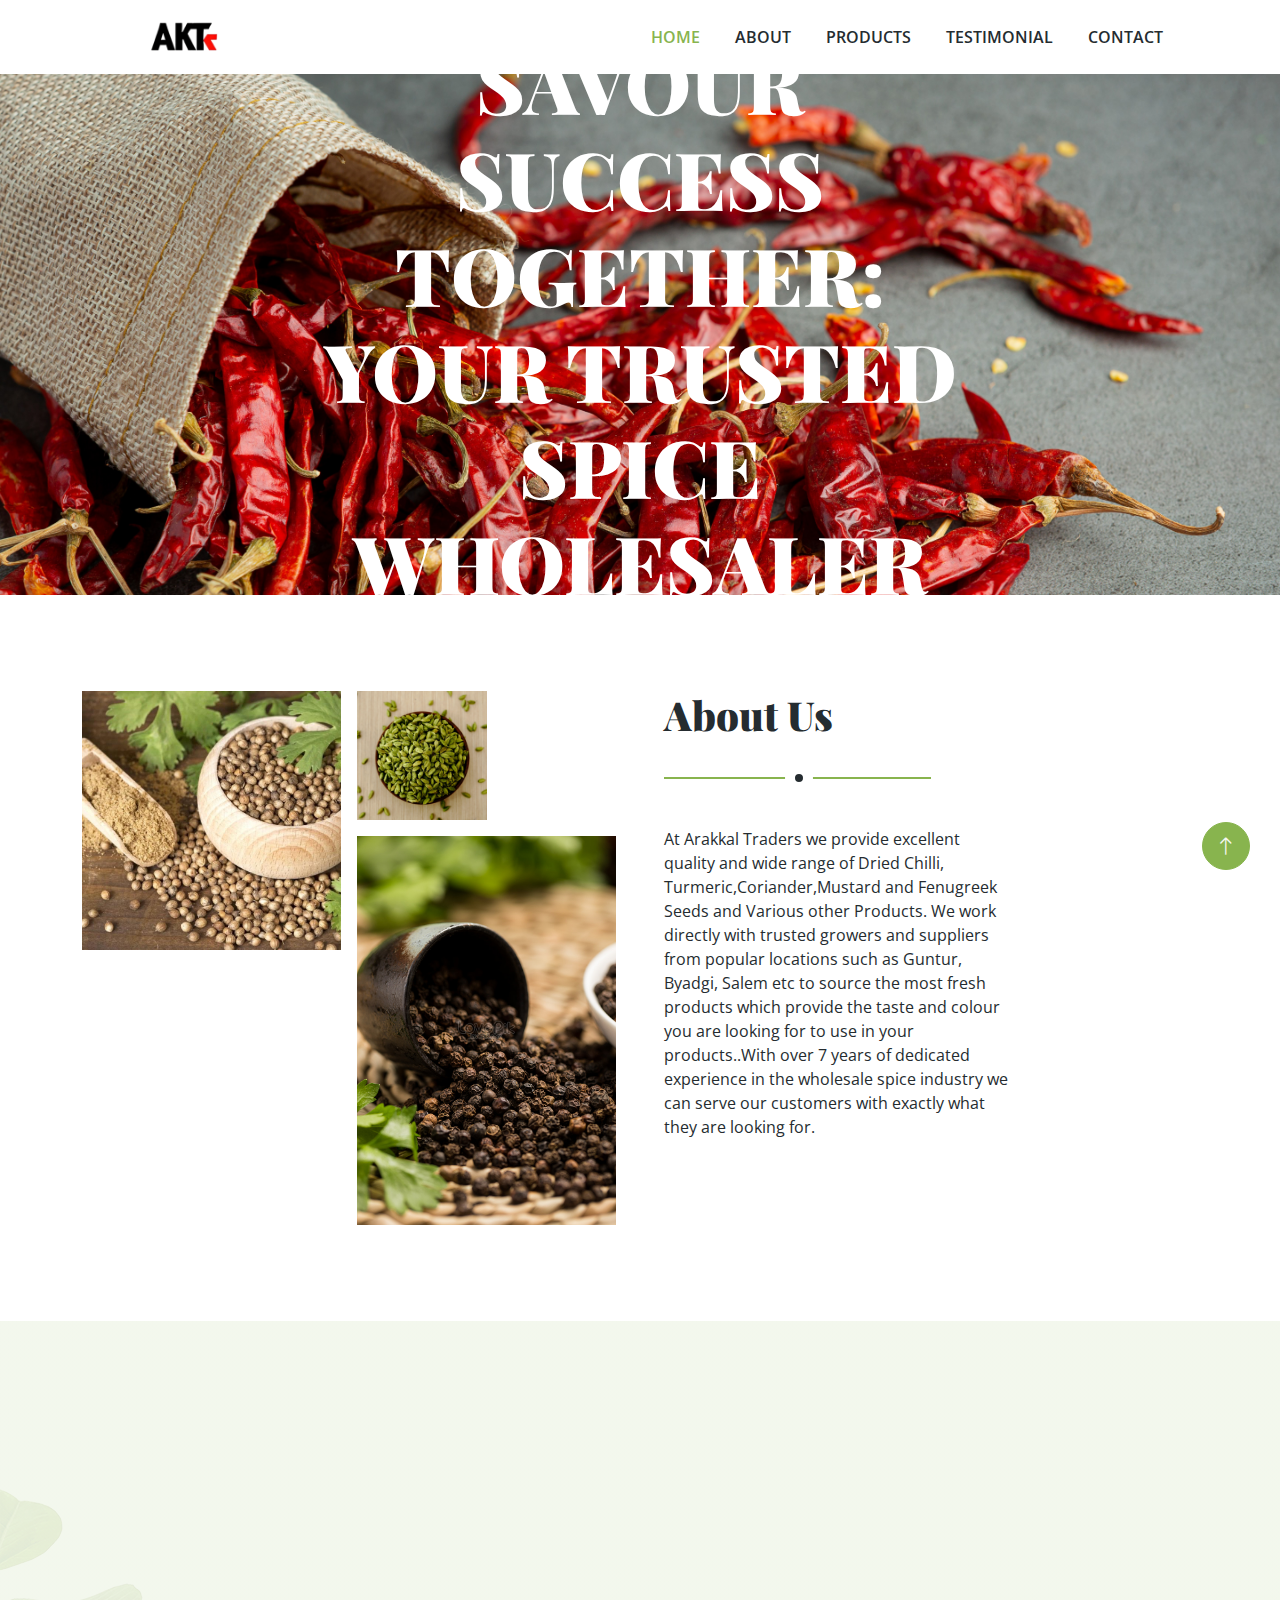
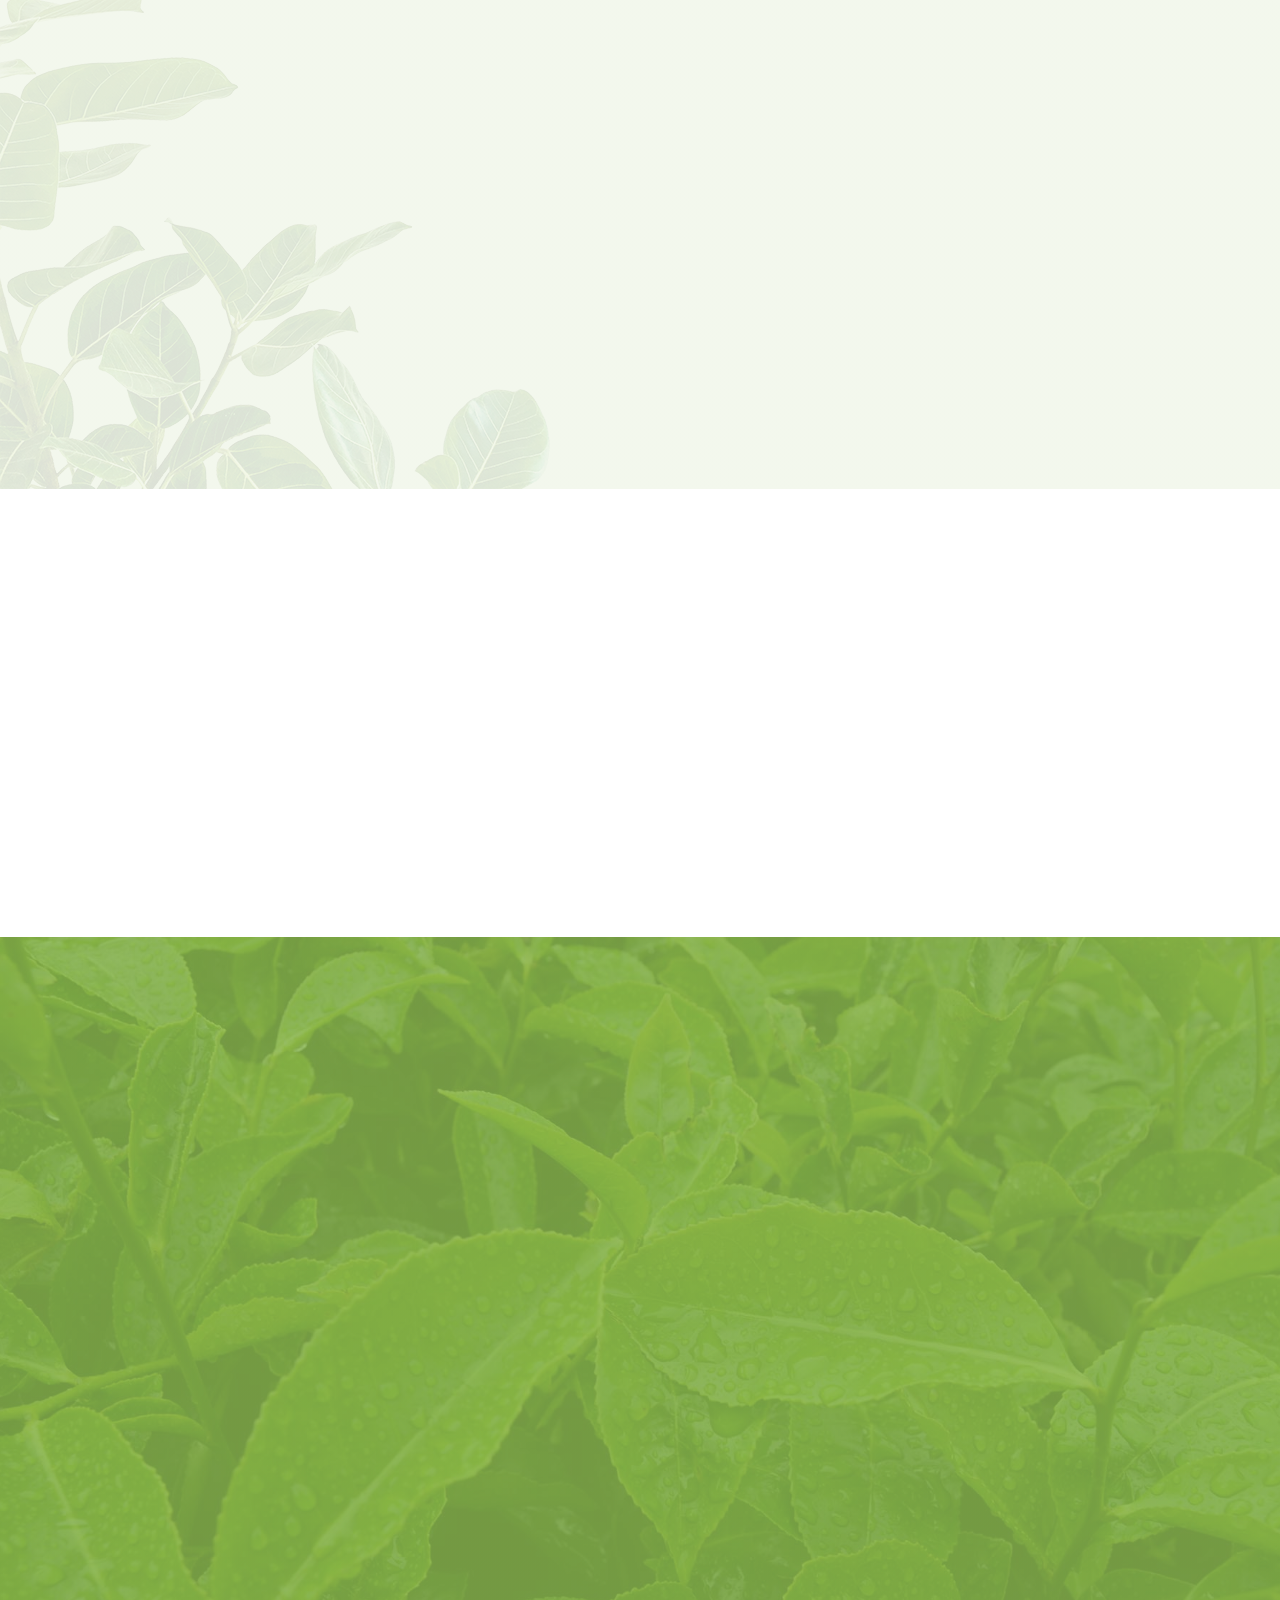
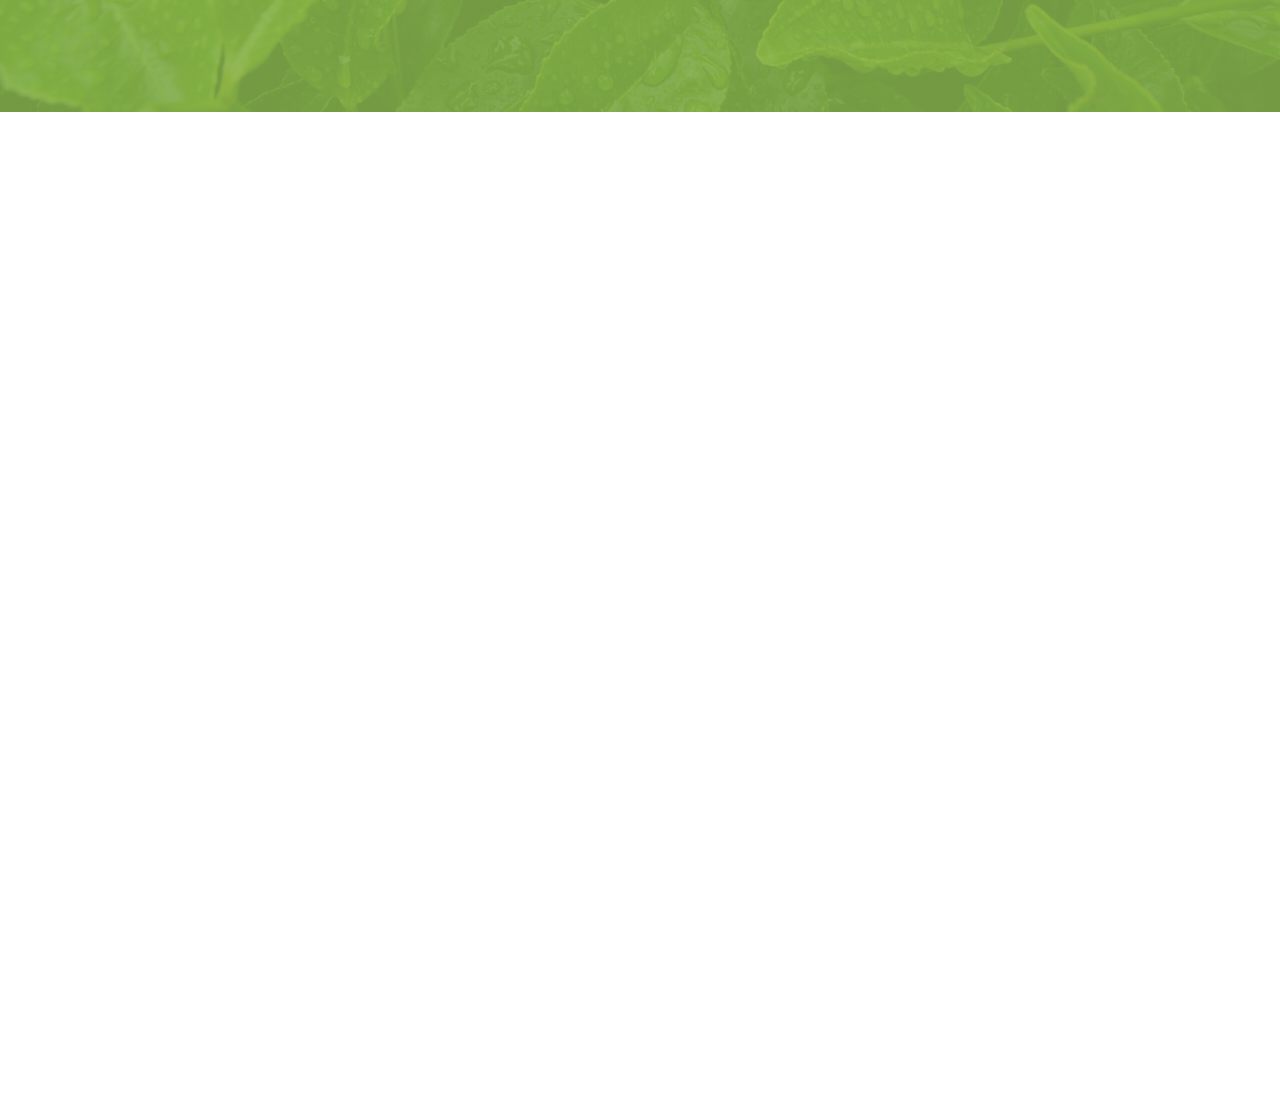
<file: index.html>
<!DOCTYPE html>
<html lang="en">

<head>
    <meta charset="utf-8">
    <title>Arakkal Traders</title>
    <meta content="width=device-width, initial-scale=1.0" name="viewport">
    <meta content="" name="keywords">
    <meta content="" name="description">

    <!-- Favicon -->
    <link href="img/favicon.ico" rel="icon">

    <!-- Google Web Fonts -->
    <link rel="preconnect" href="https://fonts.googleapis.com">
    <link rel="preconnect" href="https://fonts.gstatic.com" crossorigin>
    <link href="https://fonts.googleapis.com/css2?family=Open+Sans:wght@400;600&family=Playfair+Display:wght@700;900&display=swap" rel="stylesheet">

    <!-- Icon Font Stylesheet -->
    <link href="https://cdnjs.cloudflare.com/ajax/libs/font-awesome/5.10.0/css/all.min.css" rel="stylesheet">
    <link href="https://cdn.jsdelivr.net/npm/bootstrap-icons@1.4.1/font/bootstrap-icons.css" rel="stylesheet">

    <!-- Libraries Stylesheet -->
    <link href="lib/animate/animate.min.css" rel="stylesheet">
    <link href="lib/owlcarousel/assets/owl.carousel.min.css" rel="stylesheet">

    <!-- Customized Bootstrap Stylesheet -->
    <link href="css/bootstrap.min.css" rel="stylesheet">

    <!-- Template Stylesheet -->
    <link href="css/style.css" rel="stylesheet">
</head>

<body>
    <!-- Spinner Start -->
    <div id="spinner" class="show bg-white position-fixed translate-middle w-100 vh-100 top-50 start-50 d-flex align-items-center justify-content-center">
        <div class="spinner-border text-primary" role="status" style="width: 3rem; height: 3rem;"></div>
    </div>
    <!-- Spinner End -->

    
    <!-- Navbar Start -->
    <div class="container-fluid bg-white sticky-top">
        <div class="container">
            <nav class="navbar navbar-expand-lg bg-white navbar-light py-2 py-lg-0" >
                <!-- <a href="index.html" class="navbar-brand">
                   <img class="img-fluid" src="/res/" alt="Logo">

       
                </a>  -->
                <img src="/res/logo.png" style="width: 200px;position: absolute;" alt="">
                <button type="button" class="navbar-toggler ms-auto me-0" data-bs-toggle="collapse" data-bs-target="#navbarCollapse">
                    <span class="navbar-toggler-icon"></span>
                   
                </button>
                <div class="collapse navbar-collapse" id="navbarCollapse">
                    <div class="navbar-nav ms-auto">
                        <a  class="nav-item nav-link active">Home</a>
                        <a  class="nav-item nav-link" onclick="scrollToId('AboutUsSection')" style="cursor: pointer;">About</a>
                        <a  class="nav-item nav-link" onclick="scrollToId('ProductsSection')" style="cursor: pointer;">Products</a>
                        <a  class="nav-item nav-link" onclick="scrollToId('TestimonialSection')" style="cursor: pointer;">Testimonial</a>
                        <a  class="nav-item nav-link" onclick="scrollToId('ContactUsSection')" style="cursor: pointer;">Contact</a>
                        <!-- <div class="nav-item dropdown">
                            <a href="#" class="nav-link dropdown-toggle" data-bs-toggle="dropdown">Pages</a>
                            <div class="dropdown-menu bg-light rounded-0 m-0">
                                <a href="feature.html" class="dropdown-item">Features</a>
                                <a href="blog.html" class="dropdown-item">Blog Article</a>
                                <a href="testimonial.html" class="dropdown-item">Testimonial</a>
                                <a href="404.html" class="dropdown-item">404 Page</a>
                            </div>
                        </div> -->
                        <!-- <a href="contact.html" class="nav-item nav-link">Contact</a> -->
                    </div>
                    <!-- <div class="border-start ps-4 d-none d-lg-block" hidden>
                        <button type="button" class="btn btn-sm p-0"><i class="fa fa-search"></i></button>
                    </div> -->
                </div>
            </nav>
        </div>
    </div>
    <!-- Navbar End -->


    <!-- Carousel Start -->
    <div class="container-fluid px-0 mb-5">
        <div id="header-carousel" class="carousel slide carousel-fade" data-bs-ride="carousel" style="background-color: black;">
            <div class="carousel-inner" >
                <div class="carousel-item active">
                    <img class="w-100" src="/res/chilly_main.jpg" alt="Image">
                    <div class="carousel-caption" style="background-color: transparent;">
                        <div class="container">
                            <div class="row justify-content-center">
                                <div class="col-lg-7 text-center">
                                    <!-- <p class="fs-4 text-white animated zoomIn">Welcome to <strong class="text-dark">TEA House</strong></p> -->
                                    <h1 class="display-1  mb-4 animated zoomIn" style="color: #ffffff;">SAVOUR SUCCESS TOGETHER: YOUR TRUSTED SPICE WHOLESALER</h1>
                                    <!-- <a href="" class="btn btn-light rounded-pill py-3 px-5 animated zoomIn">Explore More</a> -->
                                </div>
                            </div>
                        </div>
                    </div>
                </div>
                <!-- <div class="carousel-item">
                    <img class="w-100" src="https://arakkaltraders.in/resources/112.jpg" alt="Image">
                    <div class="carousel-caption">
                        <div class="container">
                            <div class="row justify-content-center">
                                <div class="col-lg-7 text-center">
                                    <p class="fs-4 text-white animated zoomIn">Welcome to <strong class="text-dark">TEA House</strong></p>
                                    <h1 class="display-1 text-dark mb-4 animated zoomIn">Organic & Quality Tea Production</h1>
                                    <a href="" class="btn btn-light rounded-pill py-3 px-5 animated zoomIn">Explore More</a>
                                </div>
                            </div>
                        </div>
                    </div>
                </div> -->
            </div>
            <button class="carousel-control-prev" type="button" data-bs-target="#header-carousel"
                data-bs-slide="prev">
                <span hidden class="carousel-control-prev-icon" aria-hidden="true"></span>
                <span class="visually-hidden">Previous</span>
            </button>
            <button class="carousel-control-next" type="button" data-bs-target="#header-carousel"
                data-bs-slide="next">
                <span hidden class="carousel-control-next-icon" aria-hidden="true"></span>
                <span class="visually-hidden">Next</span>
            </button>
        </div>
    </div>
    <!-- Carousel End -->


    <!-- About Start -->
    <div class="container-xxl py-5">
        <div class="container">
            <div class="row g-5">
                <div class="col-lg-6">
                    <div class="row g-3">
                        <div class="col-6 text-end">
                            <img class="img-fluid bg-white w-100 mb-3 wow fadeIn" data-wow-delay="0.1s" src="/res/coriander-grid.jpeg" alt="">
                            <img class="img-fluid bg-white wow fadeIn" data-wow-delay="0.2s" src="/res/turmeric.avif" alt="" style="width: 70%;">
                        </div>
                        <div class="col-6">
                            <img class="img-fluid bg-white w-50 mb-3 wow fadeIn" data-wow-delay="0.3s" src="/res/cardamom.jpg" alt="">
                            <img class="img-fluid bg-white w-100 wow fadeIn" data-wow-delay="0.4s" src="/res/black_pepper.jpg" alt="">
                            <!-- https://watermark.lovepik.com/photo/20211129/large/lovepik-food-black-pepper-picture_501195026.jpg
                            https://arakkaltraders.in/resources/products/coriander-grid.jpeg -->
                        </div>
                    </div>
                </div>
                <div class="col-lg-6 wow fadeIn" data-wow-delay="0.5s" id="AboutUsSection">
                    <div class="section-title">
                        <p hidden class="fs-5 fw-medium fst-italic text-primary"></p>
                        <h1 class="display-6">About Us</h1>
                    </div>

                    <!-- <div style="display: flex;width: 100%;height: 100%;background-color: bla;"></div> -->
                    <div class="row g-3 mb-4">
                        <!-- <div class="col-sm-4">
                            <img class="img-fluid bg-white w-100" src="img/about-5.jpg" alt="">
                        </div> -->
                        <div class="col-sm-8">
                            <!-- <h5>Our tea is one of the most popular drinks in the world</h5> -->
                            <p class="mb-0"> At Arakkal Traders we provide excellent quality and wide range of Dried Chilli, Turmeric,Coriander,Mustard and
                                Fenugreek Seeds and Various other Products. We work directly with trusted growers and suppliers from popular locations such as
                                Guntur, Byadgi, Salem etc to source the most fresh products which provide the taste and colour you are looking for to use in your 
                                products..With over 7 years of dedicated experience in the wholesale spice industry we can serve our customers with exactly what they are looking for. </p>
                        </div>
                    </div>
                    <!-- <div class="border-top mb-4"></div> -->
                    <!-- <div class="row g-3">
                        <div class="col-sm-8">
                            <h5>Daily use of a cup of tea is good for your health</h5>
                            <p class="mb-0">Tempor erat elitr rebum at clita. Diam dolor diam ipsum sit. Aliqu diam amet diam et eos. Clita erat ipsum et lorem et sit</p>
                        </div>
                        <div class="col-sm-4">
                            <img class="img-fluid bg-white w-100" src="img/about-6.jpg" alt="">
                        </div>
                    </div> -->
                </div>
            </div>
        </div>
    </div>
    <!-- About End -->


    <!-- Products Start -->
    <div class="container-fluid product py-5 my-5" id="ProductsSection">
        <div class="container py-5">
            <div class="section-title text-center mx-auto wow fadeInUp" data-wow-delay="0.1s" style="max-width: 500px;">
                <p class="fs-5 fw-medium fst-italic text-primary" hidden>Our Products</p>
                <h1 class="display-6">Our Products</h1>
            </div>
            <div class="owl-carousel product-carousel wow fadeInUp" data-wow-delay="0.5s">
                <a href="" class="d-block product-item rounded">
                    <img src="/res/coriander_cau.jpeg" alt="">
                    <div class="bg-white shadow-sm text-center p-4 position-relative mt-n5 mx-4">
                        <h4 class="text-primary">Coriander</h4>
                        <span class="text-body">Diam dolor diam ipsum sit diam amet diam et eos. Clita erat ipsum</span>
                    </div>
                </a>
                <a href="" class="d-block product-item rounded">
                    <img src="/res/endo 5 - cau.jpeg" alt="">
                    <div class="bg-white shadow-sm text-center p-4 position-relative mt-n5 mx-4">
                        <h4 class="text-primary">Endo 5 - Red Chilly</h4>
                        <span class="text-body">Diam dolor diam ipsum sit diam amet diam et eos. Clita erat ipsum</span>
                    </div>
                </a>
                <a href="" class="d-block product-item rounded">
                    <img src="/res/DD White cau.jpeg" alt="">
                    <div class="bg-white shadow-sm text-center p-4 position-relative mt-n5 mx-4">
                        <h4 class="text-primary">DD White - Red Chilly</h4>
                        <span class="text-body">Diam dolor diam ipsum sit diam amet diam et eos. Clita erat ipsum</span>
                    </div>
                </a>
                <!-- <a href="" class="d-block product-item rounded" >
                    <img src="img/product-4.jpg" alt="" >
                    <div class="bg-white shadow-sm text-center p-4 position-relative mt-n5 mx-4" >
                        <h4 class="text-primary" >Organic Tea</h4>
                        <span class="text-body" >Diam dolor diam ipsum sit diam amet diam et eos. Clita erat ipsum</span>
                    </div>
                </a> -->
            </div>
        </div>
    </div>
    <!-- Products End -->


    <!-- Article Start -->
    <div class="container-xxl py-5">
        <div class="container">
            <div class="row g-5">
                <div class="col-lg-5 wow fadeIn" data-wow-delay="0.1s">
                    <img class="img-fluid" src="/res/whychooseus.png" alt="">
                </div>
                <div class="col-lg-6 wow fadeIn" data-wow-delay="0.5s">
                    <div class="section-title">
                        <p hidden class="fs-5 fw-medium fst-italic text-primary">Featured Acticle</p>
                        <h1 class="display-6">Why Choose Us</h1>
                    </div>
                    <p class="mb-4">With more than seven years in the wholesale spice industry, we have honed our ability to meet the specific needs of our customers. Our industry experience ensures that we can deliver consistent quality and reliability, making us a trusted partner.</p>
                    <p hidden class="mb-4">Diam dolor diam ipsum sit. Aliqu diam amet diam et eos. Clita erat ipsum et lorem et sit, sed stet lorem sit clita duo justo magna. Tempor erat elitr rebum at clita.</p>
                    <a hidden href="" class="btn btn-primary rounded-pill py-3 px-5">Read More</a>
                </div>
            </div>
        </div>
    </div>
    <!-- Article End -->


    <!-- Video Start -->
    <div class="container-fluid video my-5" hidden>
        <div class="container">
            <div class="row g-0">
                <div class="col-lg-6 py-5 wow fadeIn" data-wow-delay="0.1s">
                    <div class="py-5">
                        <h1 class="display-6 mb-4">Tea is a drink of <span class="text-white">health</span> and <span class="text-white">beauty</span></h1>
                        <h5 class="fw-normal lh-base fst-italic text-white mb-5">Tempor erat elitr rebum at clita. Diam dolor diam ipsum sit. Aliqu diam amet diam et eos. Clita erat ipsum et lorem et sit</h5>
                        <div class="row g-4 mb-5">
                            <div class="col-sm-6">
                                <div class="d-flex align-items-center">
                                    <div class="flex-shrink-0 btn-lg-square bg-white text-primary rounded-circle me-3">
                                        <i class="fa fa-check"></i>
                                    </div>
                                    <span class="text-dark">Great tea assortment</span>
                                </div>
                            </div>
                            <div class="col-sm-6">
                                <div class="d-flex align-items-center">
                                    <div class="flex-shrink-0 btn-lg-square bg-white text-primary rounded-circle me-3">
                                        <i class="fa fa-check"></i>
                                    </div>
                                    <span class="text-dark">Spices & additives</span>
                                </div>
                            </div>
                            <div class="col-sm-6">
                                <div class="d-flex align-items-center">
                                    <div class="flex-shrink-0 btn-lg-square bg-white text-primary rounded-circle me-3">
                                        <i class="fa fa-check"></i>
                                    </div>
                                    <span class="text-dark">Unique accessories</span>
                                </div>
                            </div>
                            <div class="col-sm-6">
                                <div class="d-flex align-items-center">
                                    <div class="flex-shrink-0 btn-lg-square bg-white text-primary rounded-circle me-3">
                                        <i class="fa fa-check"></i>
                                    </div>
                                    <span class="text-dark">Good for health & beauty</span>
                                </div>
                            </div>
                        </div>
                        <a class="btn btn-light rounded-pill py-3 px-5" href="">Explore More</a>
                    </div>
                </div>
                <div class="col-lg-6 wow fadeIn" data-wow-delay="0.5s">
                    <div class="h-100 d-flex align-items-center justify-content-center" style="min-height: 300px;">
                        <button type="button" class="btn-play" data-bs-toggle="modal"
                            data-src="https://www.youtube.com/embed/DWRcNpR6Kdc" data-bs-target="#videoModal">
                            <span></span>
                        </button>
                    </div>
                </div>
            </div>
        </div>
    </div>
    <!-- Video End -->


    <!-- Video Modal Start -->
    <div class="modal modal-video fade" id="videoModal" tabindex="-1" aria-labelledby="exampleModalLabel" aria-hidden="true">
        <div class="modal-dialog">
            <div class="modal-content rounded-0">
                <div class="modal-header">
                    <h3 class="modal-title" id="exampleModalLabel">Youtube Video</h3>
                    <button type="button" class="btn-close" data-bs-dismiss="modal" aria-label="Close"></button>
                </div>
                <div class="modal-body">
                    <!-- 16:9 aspect ratio -->
                    <div class="ratio ratio-16x9">
                        <iframe class="embed-responsive-item" src="" id="video" allowfullscreen allowscriptaccess="always"
                            allow="autoplay"></iframe>
                    </div>
                </div>
            </div>
        </div>
    </div>
    <!-- Video Modal End -->


    <!-- Store Start -->
    <div class="container-xxl py-5" hidden>
        <div class="container">
            <div class="section-title text-center mx-auto wow fadeInUp" data-wow-delay="0.1s" style="max-width: 500px;">
                <p class="fs-5 fw-medium fst-italic text-primary">Online Store</p>
                <h1 class="display-6">Want to stay healthy? Choose tea taste</h1>
            </div>
            <div class="row g-4">
                <div class="col-lg-4 col-md-6 wow fadeInUp" data-wow-delay="0.1s">
                    <div class="store-item position-relative text-center">
                        <img class="img-fluid" src="img/store-product-1.jpg" alt="">
                        <div class="p-4">
                            <div class="text-center mb-3">
                                <small class="fa fa-star text-primary"></small>
                                <small class="fa fa-star text-primary"></small>
                                <small class="fa fa-star text-primary"></small>
                                <small class="fa fa-star text-primary"></small>
                                <small class="fa fa-star text-primary"></small>
                            </div>
                            <h4 class="mb-3">Nature close tea</h4>
                            <p>Aliqu diam amet diam et eos. Clita erat ipsum lorem erat ipsum lorem sit sed</p>
                            <h4 class="text-primary">$19.00</h4>
                        </div>
                        <div class="store-overlay">
                            <a href="" class="btn btn-primary rounded-pill py-2 px-4 m-2">More Detail <i class="fa fa-arrow-right ms-2"></i></a>
                            <a href="" class="btn btn-dark rounded-pill py-2 px-4 m-2">Add to Cart <i class="fa fa-cart-plus ms-2"></i></a>
                        </div>
                    </div>
                </div>
                <div class="col-lg-4 col-md-6 wow fadeInUp" data-wow-delay="0.3s">
                    <div class="store-item position-relative text-center">
                        <img class="img-fluid" src="img/store-product-2.jpg" alt="">
                        <div class="p-4">
                            <div class="text-center mb-3">
                                <small class="fa fa-star text-primary"></small>
                                <small class="fa fa-star text-primary"></small>
                                <small class="fa fa-star text-primary"></small>
                                <small class="fa fa-star text-primary"></small>
                                <small class="fa fa-star text-primary"></small>
                            </div>
                            <h4 class="mb-3">Green tea tulsi</h4>
                            <p>Aliqu diam amet diam et eos. Clita erat ipsum lorem erat ipsum lorem sit sed</p>
                            <h4 class="text-primary">$19.00</h4>
                        </div>
                        <div class="store-overlay">
                            <a href="" class="btn btn-primary rounded-pill py-2 px-4 m-2">More Detail <i class="fa fa-arrow-right ms-2"></i></a>
                            <a href="" class="btn btn-dark rounded-pill py-2 px-4 m-2">Add to Cart <i class="fa fa-cart-plus ms-2"></i></a>
                        </div>
                    </div>
                </div>
                <div class="col-lg-4 col-md-6 wow fadeInUp" data-wow-delay="0.5s">
                    <div class="store-item position-relative text-center">
                        <img class="img-fluid" src="img/store-product-3.jpg" alt="">
                        <div class="p-4">
                            <div class="text-center mb-3">
                                <small class="fa fa-star text-primary"></small>
                                <small class="fa fa-star text-primary"></small>
                                <small class="fa fa-star text-primary"></small>
                                <small class="fa fa-star text-primary"></small>
                                <small class="fa fa-star text-primary"></small>
                            </div>
                            <h4 class="mb-3">Instant tea premix</h4>
                            <p>Aliqu diam amet diam et eos. Clita erat ipsum lorem erat ipsum lorem sit sed</p>
                            <h4 class="text-primary">$19.00</h4>
                        </div>
                        <div class="store-overlay">
                            <a href="" class="btn btn-primary rounded-pill py-2 px-4 m-2">More Detail <i class="fa fa-arrow-right ms-2"></i></a>
                            <a href="" class="btn btn-dark rounded-pill py-2 px-4 m-2">Add to Cart <i class="fa fa-cart-plus ms-2"></i></a>
                        </div>
                    </div>
                </div>
                <div class="col-12 text-center wow fadeInUp" data-wow-delay="0.1s">
                    <a href="" class="btn btn-primary rounded-pill py-3 px-5">View More Products</a>
                </div>
            </div>
        </div>
    </div>
    <!-- Store End -->


    <!-- Testimonial Start -->
    <div class="container-fluid testimonial py-5 my-5" id="TestimonialSection">
        <div class="container py-5">
            <div class="section-title text-center mx-auto wow fadeInUp" data-wow-delay="0.1s" style="max-width: 500px;">
                <p class="fs-5 fw-medium fst-italic text-white">Testimonial</p>
                <h1 class="display-5">What our clients say about us</h1>
            </div>
            <div class="owl-carousel testimonial-carousel wow fadeInUp" data-wow-delay="0.5s">
                <div class="testimonial-item p-4 p-lg-5">
                    <p class="mb-4">They provide high quality spices at very affordable prices.They also have a wide variety collection of spices. </p>
                    <div class="d-flex align-items-center justify-content-center">
                        <!-- <img class="img-fluid flex-shrink-0" src="img/testimonial-1.jpg" alt=""> -->
                        <div class="text-start ms-3">
                            <h5>Arjun Nair </h5>
                            <!-- <span class="text-primary">Profession</span> -->
                        </div>
                    </div>
                </div>
                <div class="testimonial-item p-4 p-lg-5">
                    <p class="mb-4">Best Wholesale shop in Paravur area for spices. They have Chilli, Turmeric, Coriander and much more. This is my go to place for purchasing spices for my Business.</p>
                    <div class="d-flex align-items-center justify-content-center">
                        <!-- <img class="img-fluid flex-shrink-0" src="img/testimonial-2.jpg" alt=""> -->
                        <div class="text-start ms-3">
                            <h5>Venugopal M </h5>
                            <!-- <span class="text-primary">Profession</span> -->
                        </div>
                    </div>
                </div>
                <div class="testimonial-item p-4 p-lg-5">
                    <p class="mb-4">Arakkal traders have a good quality collection of spices that can be used for making Chilli, Turmeric powder and much more. They offer quick delivery of the items as well. </p>
                    <div class="d-flex align-items-center justify-content-center">
                        <!-- <img class="img-fluid flex-shrink-0" src="img/testimonial-3.jpg" alt=""> -->
                        <div class="text-start ms-3">
                            <h5>Jaiprakash</h5>
                            <!-- <span class="text-primary">Profession</span> -->
                        </div>
                    </div>
                </div>
                <div class="testimonial-item p-4 p-lg-5">
                    <p class="mb-4">A Good Wholesale shop with Good Quality products and Great Customer Service.</p>
                    <div class="d-flex align-items-center justify-content-center">
                        <!-- <img class="img-fluid flex-shrink-0" src="img/testimonial-3.jpg" alt=""> -->
                        <div class="text-start ms-3">
                            <h5>K. George</h5>
                            <!-- <span class="text-primary">Profession</span> -->
                        </div>
                    </div>
                </div>
            </div>
        </div>
    </div>
    <!-- Testimonial End -->


    <!-- Contact Start -->
    <!-- <div class="container-xxl contact py-5" >
        <div class="container">
            <div class="section-title text-center mx-auto wow fadeInUp" data-wow-delay="0.1s" style="max-width: 500px;">
                <p class="fs-5 fw-medium fst-italic text-primary">Contact Us</p>
                <h1 class="display-6">Contact us right now</h1>
            </div>
            <div class="row justify-content-center wow fadeInUp" data-wow-delay="0.1s">
                <div class="col-lg-8">
                    <p class="text-center mb-5">Diam dolor diam ipsum sit. Aliqu diam amet diam et eos. Clita erat ipsum et lorem et sit, sed stet lorem sit clita duo justo Diam dolor diam ipsum sit. Aliqu diam amet diam et eos. Clita erat ipsum et lorem et sit, sed stet lorem sit clita duo justo</p>
                    <div class="row g-5">
                        <div class="col-md-4 text-center wow fadeInUp" data-wow-delay="0.3s">
                            <div class="btn-square mx-auto mb-3">
                                <i class="fa fa-envelope fa-2x text-white"></i>
                            </div>
                            <p class="mb-2">info@example.com</p>
                            <p class="mb-0">support@example.com</p>
                        </div>
                        <div class="col-md-4 text-center wow fadeInUp" data-wow-delay="0.4s">
                            <div class="btn-square mx-auto mb-3">
                                <i class="fa fa-phone fa-2x text-white"></i>
                            </div>
                            <p class="mb-2">+012 345 67890</p>
                            <p class="mb-0">+012 345 67890</p>
                        </div>
                        <div class="col-md-4 text-center wow fadeInUp" data-wow-delay="0.5s">
                            <div class="btn-square mx-auto mb-3">
                                <i class="fa fa-map-marker-alt fa-2x text-white"></i>
                            </div>
                            <p class="mb-2">123 Street</p>
                            <p class="mb-0">New York, USA</p>
                        </div>
                    </div>
                </div>
            </div>
        </div>
    </div> -->
    <div class="container-xxl contact py-5" id="ContactUsSection">
        <div class="container">
            <div class="section-title text-center mx-auto wow fadeInUp" data-wow-delay="0.1s" style="max-width: 500px;">
                <p class="fs-5 fw-medium fst-italic text-primary">Contact Us</p>
                <h1 class="display-6">If You Have Any Query, Please Contact Us</h1>
            </div>
            <div class="row g-5 mb-5">
                <div class="col-md-4 text-center wow fadeInUp" data-wow-delay="0.3s">
                    <div class="btn-square mx-auto mb-3">
                        <i class="fa fa-envelope fa-2x text-white"></i>
                    </div>
                    <p class="mb-2">arakkaltraders2010@gmail.com</p>
                    <!-- <p class="mb-0">support@example.com</p> -->
                </div>
                <div class="col-md-4 text-center wow fadeInUp" data-wow-delay="0.4s">
                    <div class="btn-square mx-auto mb-3">
                        <i class="fa fa-phone fa-2x text-white"></i>
                    </div>
                    <p class="mb-2">+91 9847450344 </p>
                    <!-- <p class="mb-0">+012 345 67890</p> -->
                </div>
                <div class="col-md-4 text-center wow fadeInUp" data-wow-delay="0.5s">
                    <div class="btn-square mx-auto mb-3">
                        <i class="fa fa-map-marker-alt fa-2x text-white"></i>
                    </div>
                    <p class="mb-2">Valluvally, Ernakulam</p>
                    <p class="mb-0">Kerala</p>
                </div>
            </div>
            <div class="row g-5">
                <div class="col-lg-6 wow fadeInUp" data-wow-delay="0.1s">
                    <h3 class="mb-4">Need Assistance? &nbsp; Write to Us</h3>
                    <p class="mb-4" hidden>The contact form is currently inactive. Get a functional and working contact form with Ajax & PHP in a few minutes. Just copy and paste the files, add a little code and you're done. <a href="https://htmlcodex.com/contact-form">Download Now</a>.</p>
                   
                    <form method="post" action="https://script.google.com/macros/s/AKfycbzkTZRQOQEUYG2hrZsKauGG7NPyGRbF8DsivsNoLrJJPQtbJ7j4s5uvA0uet1ccspR2/exec" name="CustomerEnquiryForm">
                        <div class="row g-3">
                            <div class="col-md-6">
                                <div class="form-floating">
                                    <input type="text" class="form-control" id="name" placeholder="Your Name" name="First_LastName">
                                    <label for="name">Your Name</label>
                                </div>
                            </div>
                            <div class="col-md-6">
                                <div class="form-floating">
                                    <input type="email" class="form-control" id="email" placeholder="Your Email" name="Email">
                                    <label for="email">Your Email</label>
                                </div>
                            </div>
                            <div class="col-12">
                                <div class="form-floating">
                                    <input type="text" class="form-control" id="subject" placeholder="Subject" name="Subject">
                                    <label for="subject">Subject</label>
                                </div>
                            </div>
                            <div class="col-12">
                                <div class="form-floating">
                                    <textarea class="form-control" placeholder="Leave a message here" id="message" style="height: 120px" name="Message"></textarea>
                                    <label for="message">Message</label>
                                </div>
                            </div>
                            <div class="col-12">
                                <button class="btn btn-primary rounded-pill py-3 px-5" type="submit">Send Message</button>
                            </div>
                        </div>
                    </form>
                </div>
                <div class="col-lg-6 wow fadeInUp" data-wow-delay="0.5s">
                    <div class="h-100">
                        <!-- <iframe class="w-100 rounded"
                        src="https://www.google.com/maps/embed?pb=!1m18!1m12!1m3!1d3001156.4288297426!2d-78.01371936852176!3d42.72876761954724!2m3!1f0!2f0!3f0!3m2!1i1024!2i768!4f13.1!3m3!1m2!1s0x4ccc4bf0f123a5a9%3A0xddcfc6c1de189567!2sNew%20York%2C%20USA!5e0!3m2!1sen!2sbd!4v1603794290143!5m2!1sen!2sbd"
                        frameborder="0" style="height: 100%; min-height: 300px; border:0;" allowfullscreen="" aria-hidden="false"
                        tabindex="0"></iframe> -->
                        <iframe src="https://www.google.com/maps/embed?pb=!1m18!1m12!1m3!1d3927.8142376137484!2d76.2526980759252!3d10.114286589997068!2m3!1f0!2f0!3f0!3m2!1i1024!2i768!4f13.1!3m3!1m2!1s0x3b08103a756e43e7%3A0xa945fe5755c38b4!2sArakkal%20Traders!5e0!3m2!1sen!2sin!4v1731527374823!5m2!1sen!2sin" 
                        frameborder="0" style="height: 100%; width: 100%; min-height: 300px; border:0;" allowfullscreen="" aria-hidden="false"
                        tabindex="0"></iframe>
                    </div>
                </div>
            </div>
        </div>
    </div>
    <!-- Contact Start -->


    <!-- Footer Start -->
    <!-- <div class="container-fluid bg-dark footer mt-5 py-5 wow fadeIn" data-wow-delay="0.1s">
        <div class="container py-5">
            <div class="row g-5">
                <div class="col-lg-3 col-md-6">
                    <h4 class="text-primary mb-4">Our Office</h4>
                    <p class="mb-2"><i class="fa fa-map-marker-alt text-primary me-3"></i>123 Street, New York, USA</p>
                    <p class="mb-2"><i class="fa fa-phone-alt text-primary me-3"></i>+012 345 67890</p>
                    <p class="mb-2"><i class="fa fa-envelope text-primary me-3"></i>info@example.com</p>
                    <div class="d-flex pt-3">
                        <a class="btn btn-square btn-primary rounded-circle me-2" href=""><i class="fab fa-twitter"></i></a>
                        <a class="btn btn-square btn-primary rounded-circle me-2" href=""><i class="fab fa-facebook-f"></i></a>
                        <a class="btn btn-square btn-primary rounded-circle me-2" href=""><i class="fab fa-youtube"></i></a>
                        <a class="btn btn-square btn-primary rounded-circle me-2" href=""><i class="fab fa-linkedin-in"></i></a>
                    </div>
                </div>
                <div class="col-lg-3 col-md-6">
                    <h4 class="text-primary mb-4">Quick Links</h4>
                    <a class="btn btn-link" href="">About Us</a>
                    <a class="btn btn-link" href="">Contact Us</a>
                    <a class="btn btn-link" href="">Our Services</a>
                    <a class="btn btn-link" href="">Terms & Condition</a>
                    <a class="btn btn-link" href="">Support</a>
                </div>
                <div class="col-lg-3 col-md-6">
                    <h4 class="text-primary mb-4">Business Hours</h4>
                    <p class="mb-1">Monday - Friday</p>
                    <h6 class="text-light">09:00 am - 07:00 pm</h6>
                    <p class="mb-1">Saturday</p>
                    <h6 class="text-light">09:00 am - 12:00 pm</h6>
                    <p class="mb-1">Sunday</p>
                    <h6 class="text-light">Closed</h6>
                </div>
                <div class="col-lg-3 col-md-6">
                    <h4 class="text-primary mb-4">Newsletter</h4>
                    <p>Dolor amet sit justo amet elitr clita ipsum elitr est.</p>
                    <div class="position-relative w-100">
                        <input class="form-control bg-transparent w-100 py-3 ps-4 pe-5" type="text" placeholder="Your email">
                        <button type="button" class="btn btn-primary py-2 position-absolute top-0 end-0 mt-2 me-2">SignUp</button>
                    </div>
                </div>
            </div>
        </div>
    </div> -->
    <!-- Footer End -->


    <!-- Copyright Start -->
    <!-- <div class="container-fluid copyright py-4">
        <div class="container">
            <div class="row">
                <div class="col-md-6 text-center text-md-start mb-3 mb-md-0">
                    &copy; <a class="fw-medium" href="#">Your Site Name</a>, All Right Reserved.
                </div>
                <div class="col-md-6 text-center text-md-end">
                /*** This template is free as long as you keep the footer author’s credit link/attribution link/backlink. If you'd like to use the template without the footer author’s credit link/attribution link/backlink, you can purchase the Credit Removal License from "https://htmlcodex.com/credit-removal". Thank you for your support. ***/-->
                    <!-- Designed By <a class="fw-medium" href="https://htmlcodex.com">HTML Codex</a> Distributed By <a class="fw-medium" href="https://themewagon.com">ThemeWagon</a>
                </div>
            </div>
        </div>
    </div>  -->
    <!-- Copyright End -->


    <!-- Back to Top -->
    <a href="#" class="btn btn-lg btn-primary btn-lg-square rounded-circle back-to-top"><i class="bi bi-arrow-up"></i></a>


    <!-- JavaScript Libraries -->
    <script src="https://ajax.googleapis.com/ajax/libs/jquery/3.6.1/jquery.min.js"></script>
    <script src="https://cdn.jsdelivr.net/npm/bootstrap@5.0.0/dist/js/bootstrap.bundle.min.js"></script>
    <script src="lib/wow/wow.min.js"></script>
    <script src="lib/easing/easing.min.js"></script>
    <script src="lib/waypoints/waypoints.min.js"></script>
    <script src="lib/owlcarousel/owl.carousel.min.js"></script>

    <!-- Template Javascript -->
    <script src="js/main.js"></script>
    <script>
  function scrollToId(id) {
    const element = document.querySelector(`#${id}`);
    if (element) {
      element.scrollIntoView({ behavior: 'smooth', block: 'center' });
    }
  }

  const scriptURL = "https://script.google.com/macros/s/AKfycbzkTZRQOQEUYG2hrZsKauGG7NPyGRbF8DsivsNoLrJJPQtbJ7j4s5uvA0uet1ccspR2/exec"


const form = document.forms['CustomerEnquiryForm']


form.addEventListener('submit', e => {
  e.preventDefault()
  fetch(scriptURL, { method: 'POST', body: new FormData(form)})
  .then(response => alert("Thank you, your enquiry is submitted successfully." ))
  .then(() => { window.location.reload(); })
  .catch(error => console.error('Error!', error.message))
})

    </script>
</body>

</html>
</file>
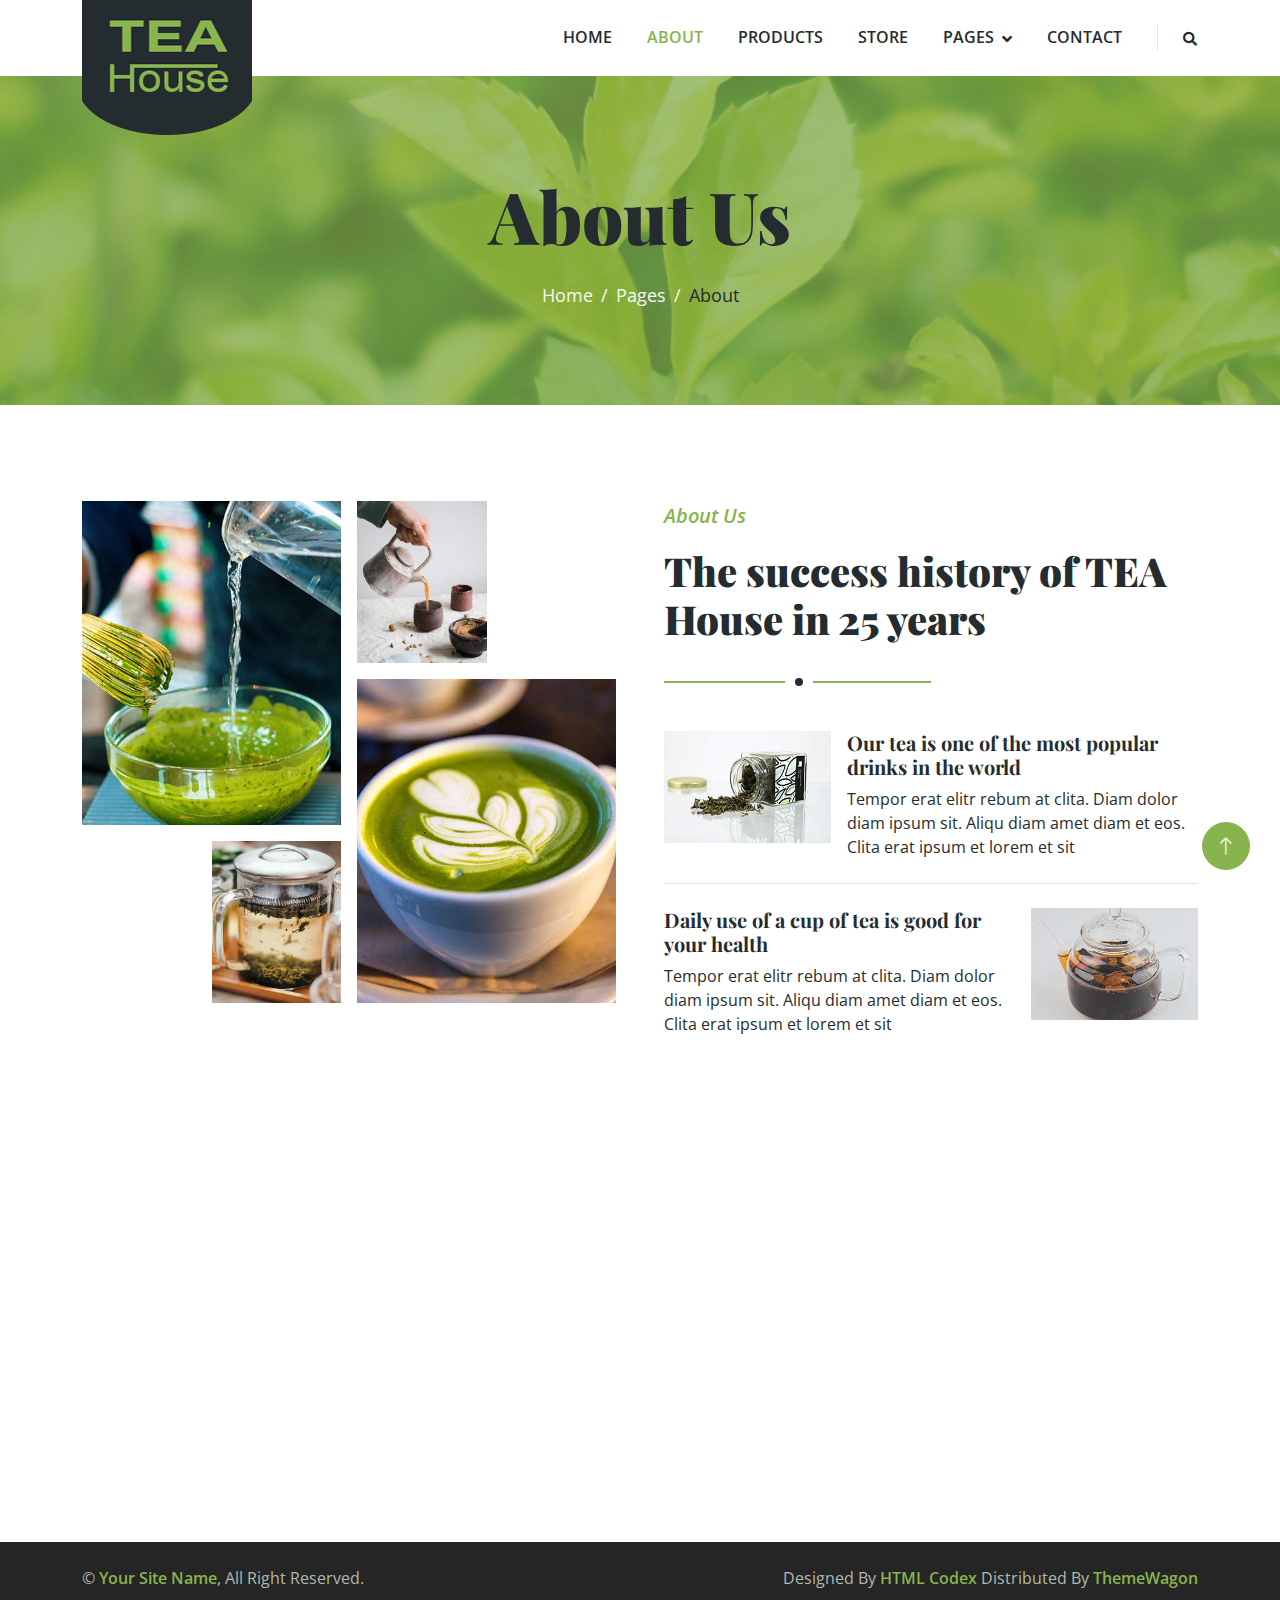
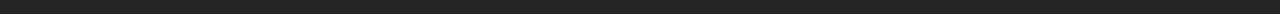
<file: about.html>
<!DOCTYPE html>
<html lang="en">

<head>
    <meta charset="utf-8">
    <title>Tea House - Tea Shop Website Template</title>
    <meta content="width=device-width, initial-scale=1.0" name="viewport">
    <meta content="" name="keywords">
    <meta content="" name="description">

    <!-- Favicon -->
    <link href="img/favicon.ico" rel="icon">

    <!-- Google Web Fonts -->
    <link rel="preconnect" href="https://fonts.googleapis.com">
    <link rel="preconnect" href="https://fonts.gstatic.com" crossorigin>
    <link href="https://fonts.googleapis.com/css2?family=Open+Sans:wght@400;600&family=Playfair+Display:wght@700;900&display=swap" rel="stylesheet">

    <!-- Icon Font Stylesheet -->
    <link href="https://cdnjs.cloudflare.com/ajax/libs/font-awesome/5.10.0/css/all.min.css" rel="stylesheet">
    <link href="https://cdn.jsdelivr.net/npm/bootstrap-icons@1.4.1/font/bootstrap-icons.css" rel="stylesheet">

    <!-- Libraries Stylesheet -->
    <link href="lib/animate/animate.min.css" rel="stylesheet">
    <link href="lib/owlcarousel/assets/owl.carousel.min.css" rel="stylesheet">

    <!-- Customized Bootstrap Stylesheet -->
    <link href="css/bootstrap.min.css" rel="stylesheet">

    <!-- Template Stylesheet -->
    <link href="css/style.css" rel="stylesheet">
</head>

<body>
    <!-- Spinner Start -->
    <div id="spinner" class="show bg-white position-fixed translate-middle w-100 vh-100 top-50 start-50 d-flex align-items-center justify-content-center">
        <div class="spinner-border text-primary" role="status" style="width: 3rem; height: 3rem;"></div>
    </div>
    <!-- Spinner End -->

    
    <!-- Navbar Start -->
    <div class="container-fluid bg-white sticky-top">
        <div class="container">
            <nav class="navbar navbar-expand-lg bg-white navbar-light py-2 py-lg-0">
                <a href="index.html" class="navbar-brand">
                    <img class="img-fluid" src="img/logo.png" alt="Logo">
                </a>
                <button type="button" class="navbar-toggler ms-auto me-0" data-bs-toggle="collapse" data-bs-target="#navbarCollapse">
                    <span class="navbar-toggler-icon"></span>
                </button>
                <div class="collapse navbar-collapse" id="navbarCollapse">
                    <div class="navbar-nav ms-auto">
                        <a href="index.html" class="nav-item nav-link">Home</a>
                        <a href="about.html" class="nav-item nav-link active">About</a>
                        <a href="product.html" class="nav-item nav-link">Products</a>
                        <a href="store.html" class="nav-item nav-link">Store</a>
                        <div class="nav-item dropdown">
                            <a href="#" class="nav-link dropdown-toggle" data-bs-toggle="dropdown">Pages</a>
                            <div class="dropdown-menu bg-light rounded-0 m-0">
                                <a href="feature.html" class="dropdown-item">Features</a>
                                <a href="blog.html" class="dropdown-item">Blog Article</a>
                                <a href="testimonial.html" class="dropdown-item">Testimonial</a>
                                <a href="404.html" class="dropdown-item">404 Page</a>
                            </div>
                        </div>
                        <a href="contact.html" class="nav-item nav-link">Contact</a>
                    </div>
                    <div class="border-start ps-4 d-none d-lg-block">
                        <button type="button" class="btn btn-sm p-0"><i class="fa fa-search"></i></button>
                    </div>
                </div>
            </nav>
        </div>
    </div>
    <!-- Navbar End -->


    <!-- Page Header Start -->
    <div class="container-fluid page-header py-5 mb-5 wow fadeIn" data-wow-delay="0.1s">
        <div class="container text-center py-5">
            <h1 class="display-2 text-dark mb-4 animated slideInDown">About Us</h1>
            <nav aria-label="breadcrumb animated slideInDown">
                <ol class="breadcrumb justify-content-center mb-0">
                    <li class="breadcrumb-item"><a href="#">Home</a></li>
                    <li class="breadcrumb-item"><a href="#">Pages</a></li>
                    <li class="breadcrumb-item text-dark" aria-current="page">About</li>
                </ol>
            </nav>
        </div>
    </div>
    <!-- Page Header End -->


    <!-- About Start -->
    <div class="container-xxl py-5">
        <div class="container">
            <div class="row g-5">
                <div class="col-lg-6">
                    <div class="row g-3">
                        <div class="col-6 text-end">
                            <img class="img-fluid bg-white w-100 mb-3 wow fadeIn" data-wow-delay="0.1s" src="img/about-1.jpg" alt="">
                            <img class="img-fluid bg-white w-50 wow fadeIn" data-wow-delay="0.2s" src="img/about-3.jpg" alt="">
                        </div>
                        <div class="col-6">
                            <img class="img-fluid bg-white w-50 mb-3 wow fadeIn" data-wow-delay="0.3s" src="img/about-4.jpg" alt="">
                            <img class="img-fluid bg-white w-100 wow fadeIn" data-wow-delay="0.4s" src="img/about-2.jpg" alt="">
                        </div>
                    </div>
                </div>
                <div class="col-lg-6 wow fadeIn" data-wow-delay="0.5s">
                    <div class="section-title">
                        <p class="fs-5 fw-medium fst-italic text-primary">About Us</p>
                        <h1 class="display-6">The success history of TEA House in 25 years</h1>
                    </div>
                    <div class="row g-3 mb-4">
                        <div class="col-sm-4">
                            <img class="img-fluid bg-white w-100" src="img/about-5.jpg" alt="">
                        </div>
                        <div class="col-sm-8">
                            <h5>Our tea is one of the most popular drinks in the world</h5>
                            <p class="mb-0">Tempor erat elitr rebum at clita. Diam dolor diam ipsum sit. Aliqu diam amet diam et eos. Clita erat ipsum et lorem et sit</p>
                        </div>
                    </div>
                    <div class="border-top mb-4"></div>
                    <div class="row g-3">
                        <div class="col-sm-8">
                            <h5>Daily use of a cup of tea is good for your health</h5>
                            <p class="mb-0">Tempor erat elitr rebum at clita. Diam dolor diam ipsum sit. Aliqu diam amet diam et eos. Clita erat ipsum et lorem et sit</p>
                        </div>
                        <div class="col-sm-4">
                            <img class="img-fluid bg-white w-100" src="img/about-6.jpg" alt="">
                        </div>
                    </div>
                </div>
            </div>
        </div>
    </div>
    <!-- About End -->


    <!-- Footer Start -->
    <div class="container-fluid bg-dark footer mt-5 py-5 wow fadeIn" data-wow-delay="0.1s">
        <div class="container py-5">
            <div class="row g-5">
                <div class="col-lg-3 col-md-6">
                    <h4 class="text-primary mb-4">Our Office</h4>
                    <p class="mb-2"><i class="fa fa-map-marker-alt text-primary me-3"></i>123 Street, New York, USA</p>
                    <p class="mb-2"><i class="fa fa-phone-alt text-primary me-3"></i>+012 345 67890</p>
                    <p class="mb-2"><i class="fa fa-envelope text-primary me-3"></i>info@example.com</p>
                    <div class="d-flex pt-3">
                        <a class="btn btn-square btn-primary rounded-circle me-2" href=""><i class="fab fa-twitter"></i></a>
                        <a class="btn btn-square btn-primary rounded-circle me-2" href=""><i class="fab fa-facebook-f"></i></a>
                        <a class="btn btn-square btn-primary rounded-circle me-2" href=""><i class="fab fa-youtube"></i></a>
                        <a class="btn btn-square btn-primary rounded-circle me-2" href=""><i class="fab fa-linkedin-in"></i></a>
                    </div>
                </div>
                <div class="col-lg-3 col-md-6">
                    <h4 class="text-primary mb-4">Quick Links</h4>
                    <a class="btn btn-link" href="">About Us</a>
                    <a class="btn btn-link" href="">Contact Us</a>
                    <a class="btn btn-link" href="">Our Services</a>
                    <a class="btn btn-link" href="">Terms & Condition</a>
                    <a class="btn btn-link" href="">Support</a>
                </div>
                <div class="col-lg-3 col-md-6">
                    <h4 class="text-primary mb-4">Business Hours</h4>
                    <p class="mb-1">Monday - Friday</p>
                    <h6 class="text-light">09:00 am - 07:00 pm</h6>
                    <p class="mb-1">Saturday</p>
                    <h6 class="text-light">09:00 am - 12:00 pm</h6>
                    <p class="mb-1">Sunday</p>
                    <h6 class="text-light">Closed</h6>
                </div>
                <div class="col-lg-3 col-md-6">
                    <h4 class="text-primary mb-4">Newsletter</h4>
                    <p>Dolor amet sit justo amet elitr clita ipsum elitr est.</p>
                    <div class="position-relative w-100">
                        <input class="form-control bg-transparent w-100 py-3 ps-4 pe-5" type="text" placeholder="Your email">
                        <button type="button" class="btn btn-primary py-2 position-absolute top-0 end-0 mt-2 me-2">SignUp</button>
                    </div>
                </div>
            </div>
        </div>
    </div>
    <!-- Footer End -->


    <!-- Copyright Start -->
    <div class="container-fluid copyright py-4">
        <div class="container">
            <div class="row">
                <div class="col-md-6 text-center text-md-start mb-3 mb-md-0">
                    &copy; <a class="fw-medium" href="#">Your Site Name</a>, All Right Reserved.
                </div>
                <div class="col-md-6 text-center text-md-end">
                    <!--/*** This template is free as long as you keep the footer author’s credit link/attribution link/backlink. If you'd like to use the template without the footer author’s credit link/attribution link/backlink, you can purchase the Credit Removal License from "https://htmlcodex.com/credit-removal". Thank you for your support. ***/-->
                    Designed By <a class="fw-medium" href="https://htmlcodex.com">HTML Codex</a> Distributed By <a class="fw-medium" href="https://themewagon.com">ThemeWagon</a>
                </div>
            </div>
        </div>
    </div>
    <!-- Copyright End -->


    <!-- Back to Top -->
    <a href="#" class="btn btn-lg btn-primary btn-lg-square rounded-circle back-to-top"><i class="bi bi-arrow-up"></i></a>


    <!-- JavaScript Libraries -->
    <script src="https://ajax.googleapis.com/ajax/libs/jquery/3.6.1/jquery.min.js"></script>
    <script src="https://cdn.jsdelivr.net/npm/bootstrap@5.0.0/dist/js/bootstrap.bundle.min.js"></script>
    <script src="lib/wow/wow.min.js"></script>
    <script src="lib/easing/easing.min.js"></script>
    <script src="lib/waypoints/waypoints.min.js"></script>
    <script src="lib/owlcarousel/owl.carousel.min.js"></script>

    <!-- Template Javascript -->
    <script src="js/main.js"></script>
</body>

</html>
</file>
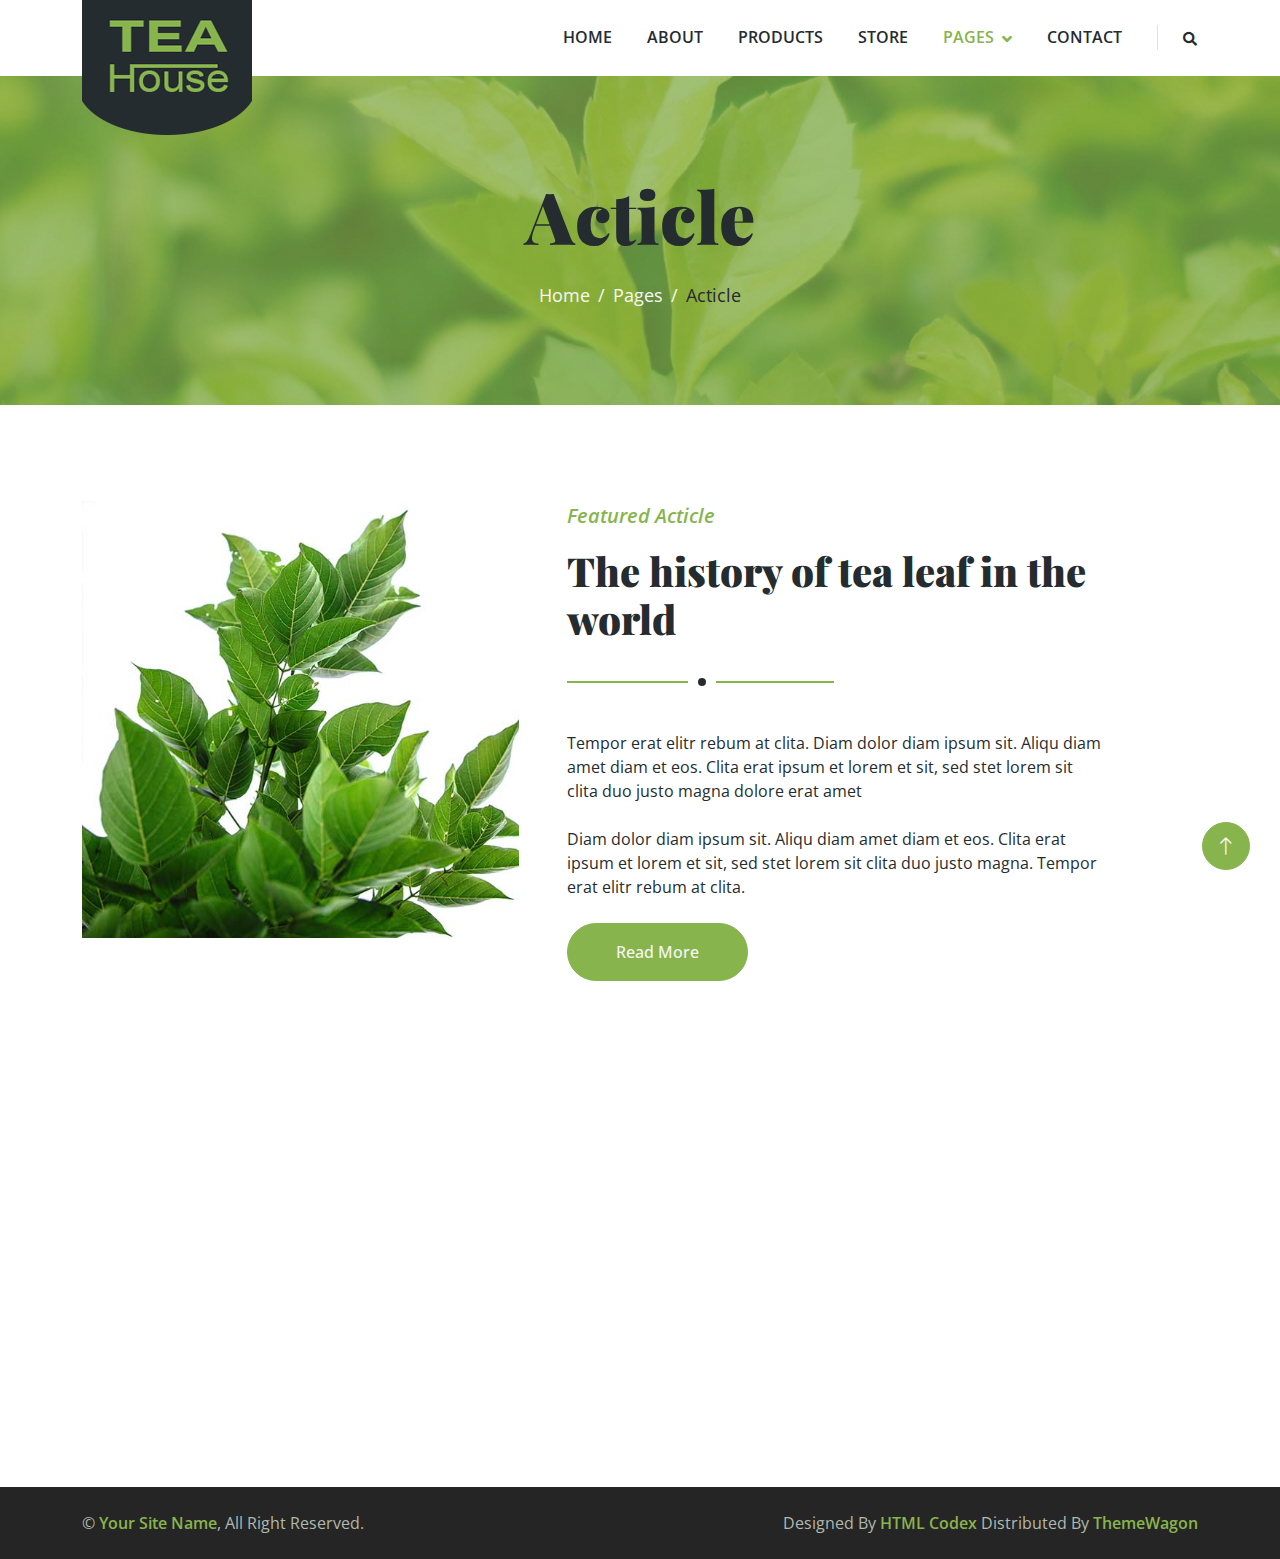
<file: blog.html>
<!DOCTYPE html>
<html lang="en">

<head>
    <meta charset="utf-8">
    <title>Tea House - Tea Shop Website Template</title>
    <meta content="width=device-width, initial-scale=1.0" name="viewport">
    <meta content="" name="keywords">
    <meta content="" name="description">

    <!-- Favicon -->
    <link href="img/favicon.ico" rel="icon">

    <!-- Google Web Fonts -->
    <link rel="preconnect" href="https://fonts.googleapis.com">
    <link rel="preconnect" href="https://fonts.gstatic.com" crossorigin>
    <link href="https://fonts.googleapis.com/css2?family=Open+Sans:wght@400;600&family=Playfair+Display:wght@700;900&display=swap" rel="stylesheet">

    <!-- Icon Font Stylesheet -->
    <link href="https://cdnjs.cloudflare.com/ajax/libs/font-awesome/5.10.0/css/all.min.css" rel="stylesheet">
    <link href="https://cdn.jsdelivr.net/npm/bootstrap-icons@1.4.1/font/bootstrap-icons.css" rel="stylesheet">

    <!-- Libraries Stylesheet -->
    <link href="lib/animate/animate.min.css" rel="stylesheet">
    <link href="lib/owlcarousel/assets/owl.carousel.min.css" rel="stylesheet">

    <!-- Customized Bootstrap Stylesheet -->
    <link href="css/bootstrap.min.css" rel="stylesheet">

    <!-- Template Stylesheet -->
    <link href="css/style.css" rel="stylesheet">
</head>

<body>
    <!-- Spinner Start -->
    <div id="spinner" class="show bg-white position-fixed translate-middle w-100 vh-100 top-50 start-50 d-flex align-items-center justify-content-center">
        <div class="spinner-border text-primary" role="status" style="width: 3rem; height: 3rem;"></div>
    </div>
    <!-- Spinner End -->

    
    <!-- Navbar Start -->
    <div class="container-fluid bg-white sticky-top">
        <div class="container">
            <nav class="navbar navbar-expand-lg bg-white navbar-light py-2 py-lg-0">
                <a href="index.html" class="navbar-brand">
                    <img class="img-fluid" src="img/logo.png" alt="Logo">
                </a>
                <button type="button" class="navbar-toggler ms-auto me-0" data-bs-toggle="collapse" data-bs-target="#navbarCollapse">
                    <span class="navbar-toggler-icon"></span>
                </button>
                <div class="collapse navbar-collapse" id="navbarCollapse">
                    <div class="navbar-nav ms-auto">
                        <a href="index.html" class="nav-item nav-link">Home</a>
                        <a href="about.html" class="nav-item nav-link">About</a>
                        <a href="product.html" class="nav-item nav-link">Products</a>
                        <a href="store.html" class="nav-item nav-link">Store</a>
                        <div class="nav-item dropdown">
                            <a href="#" class="nav-link dropdown-toggle active" data-bs-toggle="dropdown">Pages</a>
                            <div class="dropdown-menu bg-light rounded-0 m-0">
                                <a href="feature.html" class="dropdown-item">Features</a>
                                <a href="blog.html" class="dropdown-item active">Blog Article</a>
                                <a href="testimonial.html" class="dropdown-item">Testimonial</a>
                                <a href="404.html" class="dropdown-item">404 Page</a>
                            </div>
                        </div>
                        <a href="contact.html" class="nav-item nav-link">Contact</a>
                    </div>
                    <div class="border-start ps-4 d-none d-lg-block">
                        <button type="button" class="btn btn-sm p-0"><i class="fa fa-search"></i></button>
                    </div>
                </div>
            </nav>
        </div>
    </div>
    <!-- Navbar End -->


    <!-- Page Header Start -->
    <div class="container-fluid page-header py-5 mb-5 wow fadeIn" data-wow-delay="0.1s">
        <div class="container text-center py-5">
            <h1 class="display-2 text-dark mb-4 animated slideInDown">Acticle</h1>
            <nav aria-label="breadcrumb animated slideInDown">
                <ol class="breadcrumb justify-content-center mb-0">
                    <li class="breadcrumb-item"><a href="#">Home</a></li>
                    <li class="breadcrumb-item"><a href="#">Pages</a></li>
                    <li class="breadcrumb-item text-dark" aria-current="page">Acticle</li>
                </ol>
            </nav>
        </div>
    </div>
    <!-- Page Header End -->


    <!-- Article Start -->
    <div class="container-xxl py-5">
        <div class="container">
            <div class="row g-5">
                <div class="col-lg-5 wow fadeIn" data-wow-delay="0.1s">
                    <img class="img-fluid" src="img/article.jpg" alt="">
                </div>
                <div class="col-lg-6 wow fadeIn" data-wow-delay="0.5s">
                    <div class="section-title">
                        <p class="fs-5 fw-medium fst-italic text-primary">Featured Acticle</p>
                        <h1 class="display-6">The history of tea leaf in the world</h1>
                    </div>
                    <p class="mb-4">Tempor erat elitr rebum at clita. Diam dolor diam ipsum sit. Aliqu diam amet diam et eos. Clita erat ipsum et lorem et sit, sed stet lorem sit clita duo justo magna dolore erat amet</p>
                    <p class="mb-4">Diam dolor diam ipsum sit. Aliqu diam amet diam et eos. Clita erat ipsum et lorem et sit, sed stet lorem sit clita duo justo magna. Tempor erat elitr rebum at clita.</p>
                    <a href="" class="btn btn-primary rounded-pill py-3 px-5">Read More</a>
                </div>
            </div>
        </div>
    </div>
    <!-- Article End -->


    <!-- Footer Start -->
    <div class="container-fluid bg-dark footer mt-5 py-5 wow fadeIn" data-wow-delay="0.1s">
        <div class="container py-5">
            <div class="row g-5">
                <div class="col-lg-3 col-md-6">
                    <h4 class="text-primary mb-4">Our Office</h4>
                    <p class="mb-2"><i class="fa fa-map-marker-alt text-primary me-3"></i>123 Street, New York, USA</p>
                    <p class="mb-2"><i class="fa fa-phone-alt text-primary me-3"></i>+012 345 67890</p>
                    <p class="mb-2"><i class="fa fa-envelope text-primary me-3"></i>info@example.com</p>
                    <div class="d-flex pt-3">
                        <a class="btn btn-square btn-primary rounded-circle me-2" href=""><i class="fab fa-twitter"></i></a>
                        <a class="btn btn-square btn-primary rounded-circle me-2" href=""><i class="fab fa-facebook-f"></i></a>
                        <a class="btn btn-square btn-primary rounded-circle me-2" href=""><i class="fab fa-youtube"></i></a>
                        <a class="btn btn-square btn-primary rounded-circle me-2" href=""><i class="fab fa-linkedin-in"></i></a>
                    </div>
                </div>
                <div class="col-lg-3 col-md-6">
                    <h4 class="text-primary mb-4">Quick Links</h4>
                    <a class="btn btn-link" href="">About Us</a>
                    <a class="btn btn-link" href="">Contact Us</a>
                    <a class="btn btn-link" href="">Our Services</a>
                    <a class="btn btn-link" href="">Terms & Condition</a>
                    <a class="btn btn-link" href="">Support</a>
                </div>
                <div class="col-lg-3 col-md-6">
                    <h4 class="text-primary mb-4">Business Hours</h4>
                    <p class="mb-1">Monday - Friday</p>
                    <h6 class="text-light">09:00 am - 07:00 pm</h6>
                    <p class="mb-1">Saturday</p>
                    <h6 class="text-light">09:00 am - 12:00 pm</h6>
                    <p class="mb-1">Sunday</p>
                    <h6 class="text-light">Closed</h6>
                </div>
                <div class="col-lg-3 col-md-6">
                    <h4 class="text-primary mb-4">Newsletter</h4>
                    <p>Dolor amet sit justo amet elitr clita ipsum elitr est.</p>
                    <div class="position-relative w-100">
                        <input class="form-control bg-transparent w-100 py-3 ps-4 pe-5" type="text" placeholder="Your email">
                        <button type="button" class="btn btn-primary py-2 position-absolute top-0 end-0 mt-2 me-2">SignUp</button>
                    </div>
                </div>
            </div>
        </div>
    </div>
    <!-- Footer End -->


    <!-- Copyright Start -->
    <div class="container-fluid copyright py-4">
        <div class="container">
            <div class="row">
                <div class="col-md-6 text-center text-md-start mb-3 mb-md-0">
                    &copy; <a class="fw-medium" href="#">Your Site Name</a>, All Right Reserved.
                </div>
                <div class="col-md-6 text-center text-md-end">
                    <!--/*** This template is free as long as you keep the footer author’s credit link/attribution link/backlink. If you'd like to use the template without the footer author’s credit link/attribution link/backlink, you can purchase the Credit Removal License from "https://htmlcodex.com/credit-removal". Thank you for your support. ***/-->
                    Designed By <a class="fw-medium" href="https://htmlcodex.com">HTML Codex</a> Distributed By <a class="fw-medium" href="https://themewagon.com">ThemeWagon</a>
                </div>
            </div>
        </div>
    </div>
    <!-- Copyright End -->


    <!-- Back to Top -->
    <a href="#" class="btn btn-lg btn-primary btn-lg-square rounded-circle back-to-top"><i class="bi bi-arrow-up"></i></a>


    <!-- JavaScript Libraries -->
    <script src="https://ajax.googleapis.com/ajax/libs/jquery/3.6.1/jquery.min.js"></script>
    <script src="https://cdn.jsdelivr.net/npm/bootstrap@5.0.0/dist/js/bootstrap.bundle.min.js"></script>
    <script src="lib/wow/wow.min.js"></script>
    <script src="lib/easing/easing.min.js"></script>
    <script src="lib/waypoints/waypoints.min.js"></script>
    <script src="lib/owlcarousel/owl.carousel.min.js"></script>

    <!-- Template Javascript -->
    <script src="js/main.js"></script>
</body>

</html>
</file>
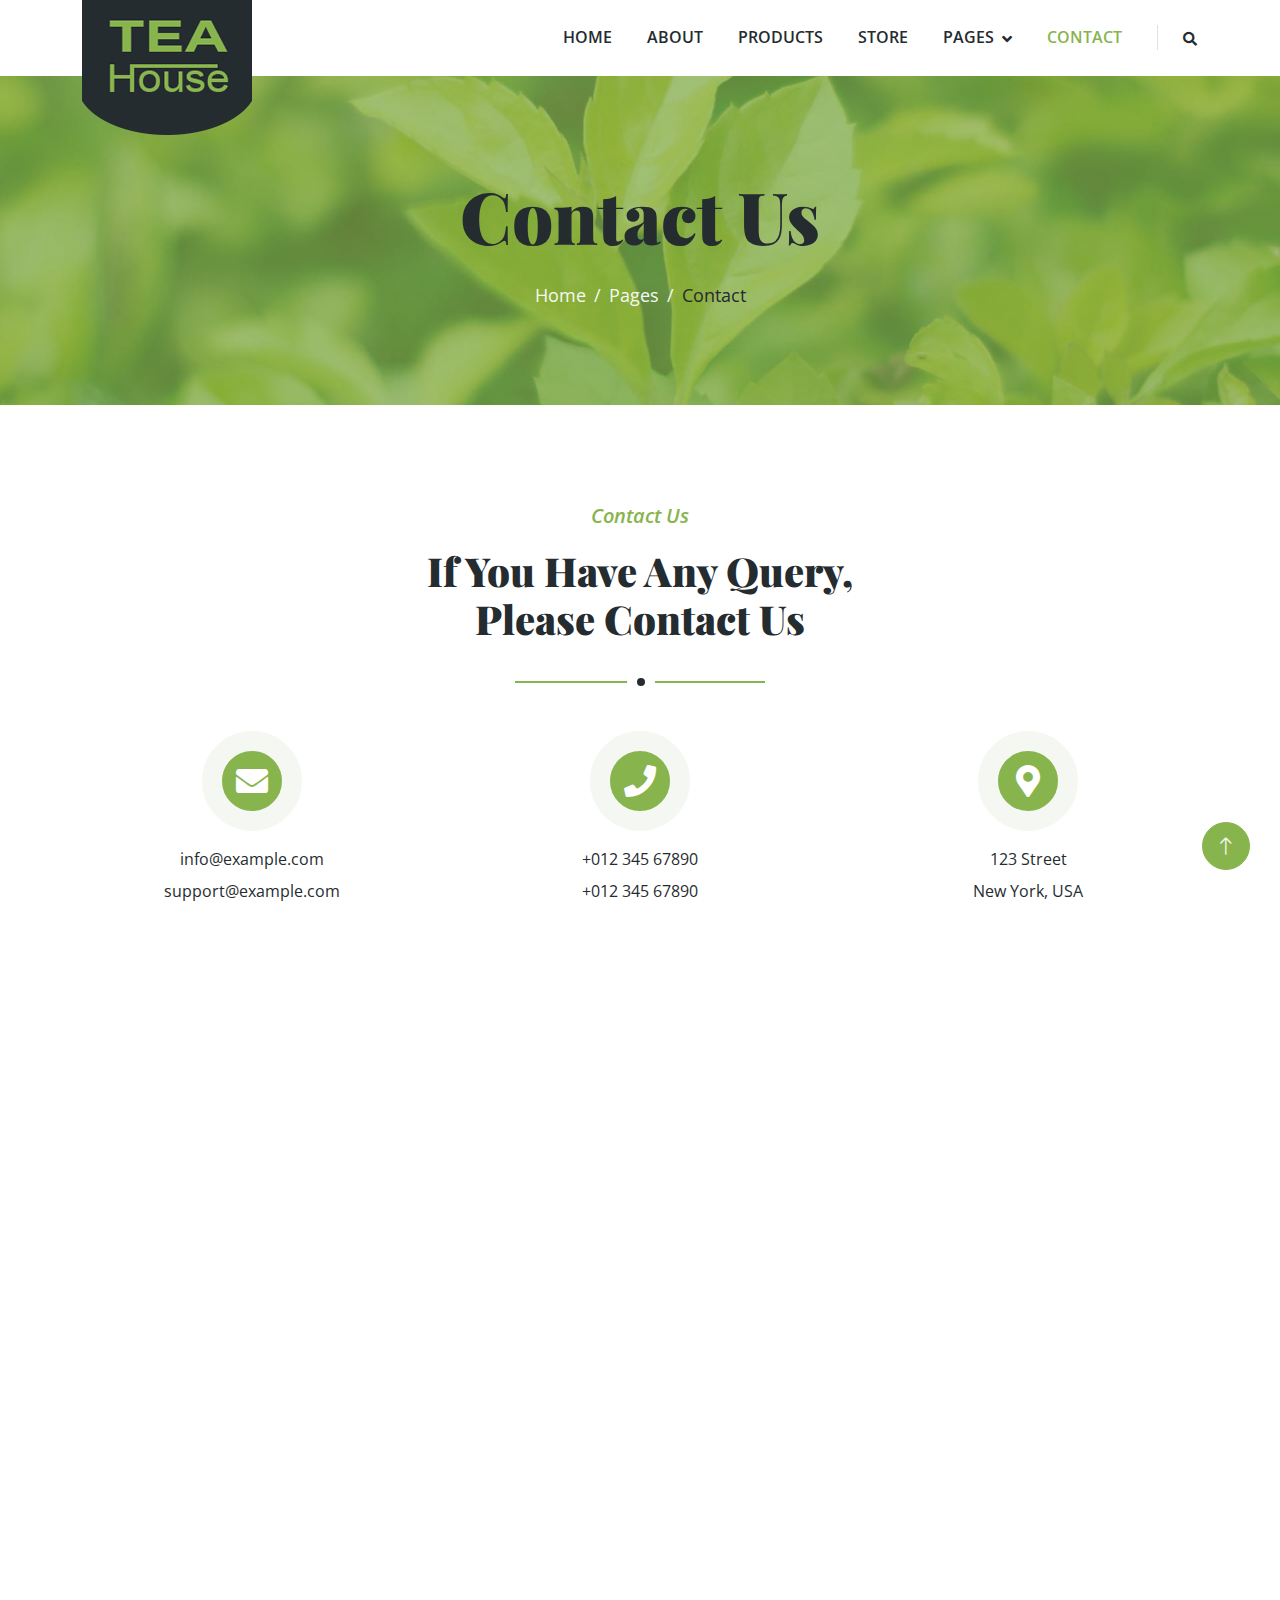
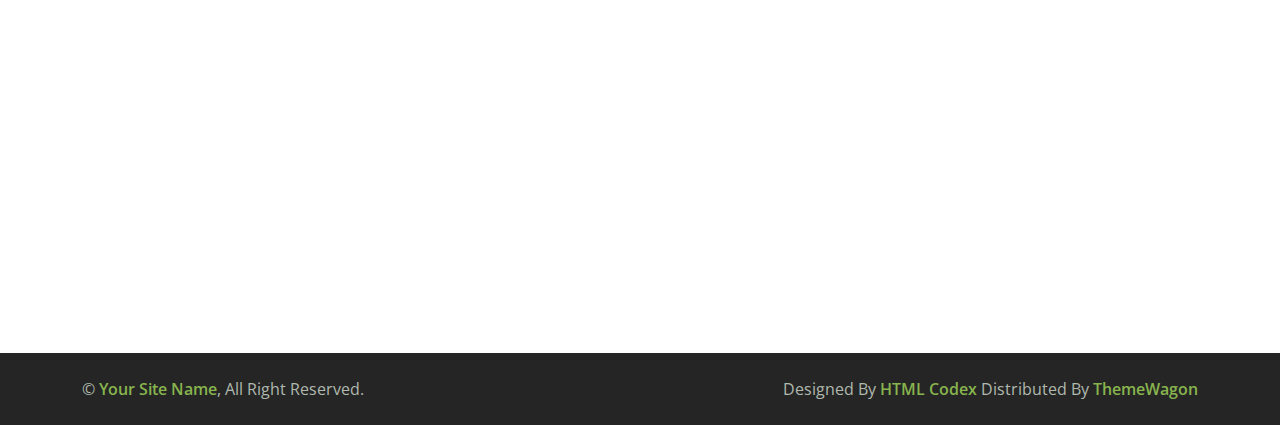
<file: contact.html>
<!DOCTYPE html>
<html lang="en">

<head>
    <meta charset="utf-8">
    <title>Tea House - Tea Shop Website Template</title>
    <meta content="width=device-width, initial-scale=1.0" name="viewport">
    <meta content="" name="keywords">
    <meta content="" name="description">

    <!-- Favicon -->
    <link href="img/favicon.ico" rel="icon">

    <!-- Google Web Fonts -->
    <link rel="preconnect" href="https://fonts.googleapis.com">
    <link rel="preconnect" href="https://fonts.gstatic.com" crossorigin>
    <link href="https://fonts.googleapis.com/css2?family=Open+Sans:wght@400;600&family=Playfair+Display:wght@700;900&display=swap" rel="stylesheet">

    <!-- Icon Font Stylesheet -->
    <link href="https://cdnjs.cloudflare.com/ajax/libs/font-awesome/5.10.0/css/all.min.css" rel="stylesheet">
    <link href="https://cdn.jsdelivr.net/npm/bootstrap-icons@1.4.1/font/bootstrap-icons.css" rel="stylesheet">

    <!-- Libraries Stylesheet -->
    <link href="lib/animate/animate.min.css" rel="stylesheet">
    <link href="lib/owlcarousel/assets/owl.carousel.min.css" rel="stylesheet">

    <!-- Customized Bootstrap Stylesheet -->
    <link href="css/bootstrap.min.css" rel="stylesheet">

    <!-- Template Stylesheet -->
    <link href="css/style.css" rel="stylesheet">
</head>

<body>
    <!-- Spinner Start -->
    <div id="spinner" class="show bg-white position-fixed translate-middle w-100 vh-100 top-50 start-50 d-flex align-items-center justify-content-center">
        <div class="spinner-border text-primary" role="status" style="width: 3rem; height: 3rem;"></div>
    </div>
    <!-- Spinner End -->

    
    <!-- Navbar Start -->
    <div class="container-fluid bg-white sticky-top">
        <div class="container">
            <nav class="navbar navbar-expand-lg bg-white navbar-light py-2 py-lg-0">
                <a href="index.html" class="navbar-brand">
                    <img class="img-fluid" src="img/logo.png" alt="Logo">
                </a>
                <button type="button" class="navbar-toggler ms-auto me-0" data-bs-toggle="collapse" data-bs-target="#navbarCollapse">
                    <span class="navbar-toggler-icon"></span>
                </button>
                <div class="collapse navbar-collapse" id="navbarCollapse">
                    <div class="navbar-nav ms-auto">
                        <a href="index.html" class="nav-item nav-link">Home</a>
                        <a href="about.html" class="nav-item nav-link">About</a>
                        <a href="product.html" class="nav-item nav-link">Products</a>
                        <a href="store.html" class="nav-item nav-link">Store</a>
                        <div class="nav-item dropdown">
                            <a href="#" class="nav-link dropdown-toggle" data-bs-toggle="dropdown">Pages</a>
                            <div class="dropdown-menu bg-light rounded-0 m-0">
                                <a href="feature.html" class="dropdown-item">Features</a>
                                <a href="blog.html" class="dropdown-item">Blog Article</a>
                                <a href="testimonial.html" class="dropdown-item">Testimonial</a>
                                <a href="404.html" class="dropdown-item">404 Page</a>
                            </div>
                        </div>
                        <a href="contact.html" class="nav-item nav-link active">Contact</a>
                    </div>
                    <div class="border-start ps-4 d-none d-lg-block">
                        <button type="button" class="btn btn-sm p-0"><i class="fa fa-search"></i></button>
                    </div>
                </div>
            </nav>
        </div>
    </div>
    <!-- Navbar End -->


    <!-- Page Header Start -->
    <div class="container-fluid page-header py-5 mb-5 wow fadeIn" data-wow-delay="0.1s">
        <div class="container text-center py-5">
            <h1 class="display-2 text-dark mb-4 animated slideInDown">Contact Us</h1>
            <nav aria-label="breadcrumb animated slideInDown">
                <ol class="breadcrumb justify-content-center mb-0">
                    <li class="breadcrumb-item"><a href="#">Home</a></li>
                    <li class="breadcrumb-item"><a href="#">Pages</a></li>
                    <li class="breadcrumb-item text-dark" aria-current="page">Contact</li>
                </ol>
            </nav>
        </div>
    </div>
    <!-- Page Header End -->


    <!-- Contact Start -->
    <div class="container-xxl contact py-5">
        <div class="container">
            <div class="section-title text-center mx-auto wow fadeInUp" data-wow-delay="0.1s" style="max-width: 500px;">
                <p class="fs-5 fw-medium fst-italic text-primary">Contact Us</p>
                <h1 class="display-6">If You Have Any Query, Please Contact Us</h1>
            </div>
            <div class="row g-5 mb-5">
                <div class="col-md-4 text-center wow fadeInUp" data-wow-delay="0.3s">
                    <div class="btn-square mx-auto mb-3">
                        <i class="fa fa-envelope fa-2x text-white"></i>
                    </div>
                    <p class="mb-2">info@example.com</p>
                    <p class="mb-0">support@example.com</p>
                </div>
                <div class="col-md-4 text-center wow fadeInUp" data-wow-delay="0.4s">
                    <div class="btn-square mx-auto mb-3">
                        <i class="fa fa-phone fa-2x text-white"></i>
                    </div>
                    <p class="mb-2">+012 345 67890</p>
                    <p class="mb-0">+012 345 67890</p>
                </div>
                <div class="col-md-4 text-center wow fadeInUp" data-wow-delay="0.5s">
                    <div class="btn-square mx-auto mb-3">
                        <i class="fa fa-map-marker-alt fa-2x text-white"></i>
                    </div>
                    <p class="mb-2">123 Street</p>
                    <p class="mb-0">New York, USA</p>
                </div>
            </div>
            <div class="row g-5">
                <div class="col-lg-6 wow fadeInUp" data-wow-delay="0.1s">
                    <h3 class="mb-4">Need a functional contact form?</h3>
                    <p class="mb-4">The contact form is currently inactive. Get a functional and working contact form with Ajax & PHP in a few minutes. Just copy and paste the files, add a little code and you're done. <a href="https://htmlcodex.com/contact-form">Download Now</a>.</p>
                    <form>
                        <div class="row g-3">
                            <div class="col-md-6">
                                <div class="form-floating">
                                    <input type="text" class="form-control" id="name" placeholder="Your Name">
                                    <label for="name">Your Name</label>
                                </div>
                            </div>
                            <div class="col-md-6">
                                <div class="form-floating">
                                    <input type="email" class="form-control" id="email" placeholder="Your Email">
                                    <label for="email">Your Email</label>
                                </div>
                            </div>
                            <div class="col-12">
                                <div class="form-floating">
                                    <input type="text" class="form-control" id="subject" placeholder="Subject">
                                    <label for="subject">Subject</label>
                                </div>
                            </div>
                            <div class="col-12">
                                <div class="form-floating">
                                    <textarea class="form-control" placeholder="Leave a message here" id="message" style="height: 120px"></textarea>
                                    <label for="message">Message</label>
                                </div>
                            </div>
                            <div class="col-12">
                                <button class="btn btn-primary rounded-pill py-3 px-5" type="submit">Send Message</button>
                            </div>
                        </div>
                    </form>
                </div>
                <div class="col-lg-6 wow fadeInUp" data-wow-delay="0.5s">
                    <div class="h-100">
                        <iframe class="w-100 rounded"
                        src="https://www.google.com/maps/embed?pb=!1m18!1m12!1m3!1d3001156.4288297426!2d-78.01371936852176!3d42.72876761954724!2m3!1f0!2f0!3f0!3m2!1i1024!2i768!4f13.1!3m3!1m2!1s0x4ccc4bf0f123a5a9%3A0xddcfc6c1de189567!2sNew%20York%2C%20USA!5e0!3m2!1sen!2sbd!4v1603794290143!5m2!1sen!2sbd"
                        frameborder="0" style="height: 100%; min-height: 300px; border:0;" allowfullscreen="" aria-hidden="false"
                        tabindex="0"></iframe>
                    </div>
                </div>
            </div>
        </div>
    </div>
    <!-- Contact End -->


    <!-- Footer Start -->
    <div class="container-fluid bg-dark footer mt-5 py-5 wow fadeIn" data-wow-delay="0.1s">
        <div class="container py-5">
            <div class="row g-5">
                <div class="col-lg-3 col-md-6">
                    <h4 class="text-primary mb-4">Our Office</h4>
                    <p class="mb-2"><i class="fa fa-map-marker-alt text-primary me-3"></i>123 Street, New York, USA</p>
                    <p class="mb-2"><i class="fa fa-phone-alt text-primary me-3"></i>+012 345 67890</p>
                    <p class="mb-2"><i class="fa fa-envelope text-primary me-3"></i>info@example.com</p>
                    <div class="d-flex pt-3">
                        <a class="btn btn-square btn-primary rounded-circle me-2" href=""><i class="fab fa-twitter"></i></a>
                        <a class="btn btn-square btn-primary rounded-circle me-2" href=""><i class="fab fa-facebook-f"></i></a>
                        <a class="btn btn-square btn-primary rounded-circle me-2" href=""><i class="fab fa-youtube"></i></a>
                        <a class="btn btn-square btn-primary rounded-circle me-2" href=""><i class="fab fa-linkedin-in"></i></a>
                    </div>
                </div>
                <div class="col-lg-3 col-md-6">
                    <h4 class="text-primary mb-4">Quick Links</h4>
                    <a class="btn btn-link" href="">About Us</a>
                    <a class="btn btn-link" href="">Contact Us</a>
                    <a class="btn btn-link" href="">Our Services</a>
                    <a class="btn btn-link" href="">Terms & Condition</a>
                    <a class="btn btn-link" href="">Support</a>
                </div>
                <div class="col-lg-3 col-md-6">
                    <h4 class="text-primary mb-4">Business Hours</h4>
                    <p class="mb-1">Monday - Friday</p>
                    <h6 class="text-light">09:00 am - 07:00 pm</h6>
                    <p class="mb-1">Saturday</p>
                    <h6 class="text-light">09:00 am - 12:00 pm</h6>
                    <p class="mb-1">Sunday</p>
                    <h6 class="text-light">Closed</h6>
                </div>
                <div class="col-lg-3 col-md-6">
                    <h4 class="text-primary mb-4">Newsletter</h4>
                    <p>Dolor amet sit justo amet elitr clita ipsum elitr est.</p>
                    <div class="position-relative w-100">
                        <input class="form-control bg-transparent w-100 py-3 ps-4 pe-5" type="text" placeholder="Your email">
                        <button type="button" class="btn btn-primary py-2 position-absolute top-0 end-0 mt-2 me-2">SignUp</button>
                    </div>
                </div>
            </div>
        </div>
    </div>
    <!-- Footer End -->


    <!-- Copyright Start -->
    <div class="container-fluid copyright py-4">
        <div class="container">
            <div class="row">
                <div class="col-md-6 text-center text-md-start mb-3 mb-md-0">
                    &copy; <a class="fw-medium" href="#">Your Site Name</a>, All Right Reserved.
                </div>
                <div class="col-md-6 text-center text-md-end">
                    <!--/*** This template is free as long as you keep the footer author’s credit link/attribution link/backlink. If you'd like to use the template without the footer author’s credit link/attribution link/backlink, you can purchase the Credit Removal License from "https://htmlcodex.com/credit-removal". Thank you for your support. ***/-->
                    Designed By <a class="fw-medium" href="https://htmlcodex.com">HTML Codex</a> Distributed By <a class="fw-medium" href="https://themewagon.com">ThemeWagon</a>
                </div>
            </div>
        </div>
    </div>
    <!-- Copyright End -->


    <!-- Back to Top -->
    <a href="#" class="btn btn-lg btn-primary btn-lg-square rounded-circle back-to-top"><i class="bi bi-arrow-up"></i></a>


    <!-- JavaScript Libraries -->
    <script src="https://ajax.googleapis.com/ajax/libs/jquery/3.6.1/jquery.min.js"></script>
    <script src="https://cdn.jsdelivr.net/npm/bootstrap@5.0.0/dist/js/bootstrap.bundle.min.js"></script>
    <script src="lib/wow/wow.min.js"></script>
    <script src="lib/easing/easing.min.js"></script>
    <script src="lib/waypoints/waypoints.min.js"></script>
    <script src="lib/owlcarousel/owl.carousel.min.js"></script>

    <!-- Template Javascript -->
    <script src="js/main.js"></script>
</body>

</html>
</file>
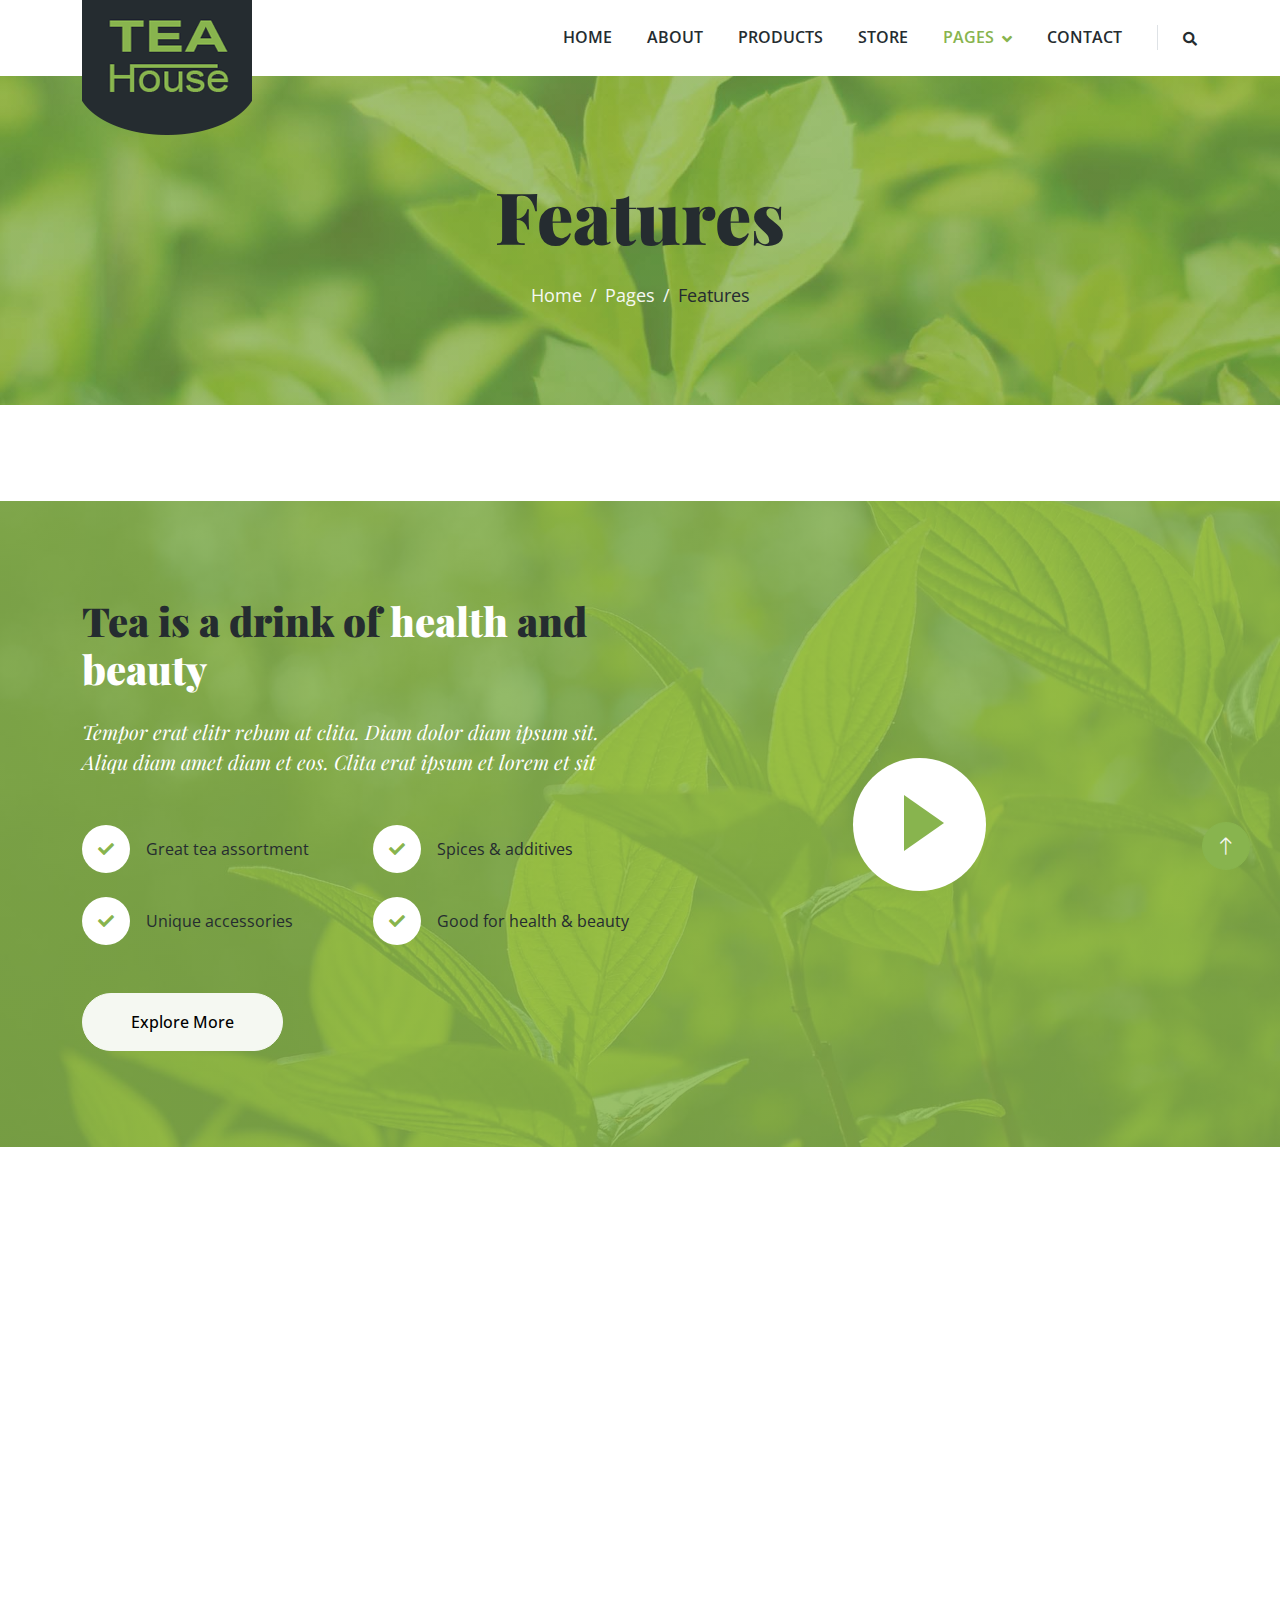
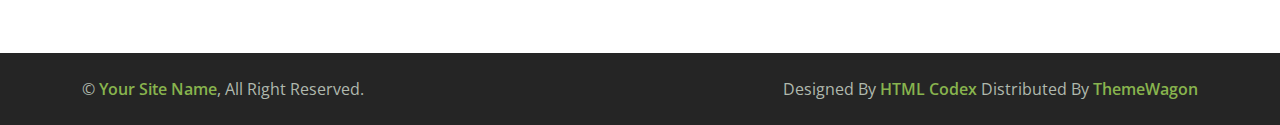
<file: feature.html>
<!DOCTYPE html>
<html lang="en">

<head>
    <meta charset="utf-8">
    <title>Tea House - Tea Shop Website Template</title>
    <meta content="width=device-width, initial-scale=1.0" name="viewport">
    <meta content="" name="keywords">
    <meta content="" name="description">

    <!-- Favicon -->
    <link href="img/favicon.ico" rel="icon">

    <!-- Google Web Fonts -->
    <link rel="preconnect" href="https://fonts.googleapis.com">
    <link rel="preconnect" href="https://fonts.gstatic.com" crossorigin>
    <link href="https://fonts.googleapis.com/css2?family=Open+Sans:wght@400;600&family=Playfair+Display:wght@700;900&display=swap" rel="stylesheet">

    <!-- Icon Font Stylesheet -->
    <link href="https://cdnjs.cloudflare.com/ajax/libs/font-awesome/5.10.0/css/all.min.css" rel="stylesheet">
    <link href="https://cdn.jsdelivr.net/npm/bootstrap-icons@1.4.1/font/bootstrap-icons.css" rel="stylesheet">

    <!-- Libraries Stylesheet -->
    <link href="lib/animate/animate.min.css" rel="stylesheet">
    <link href="lib/owlcarousel/assets/owl.carousel.min.css" rel="stylesheet">

    <!-- Customized Bootstrap Stylesheet -->
    <link href="css/bootstrap.min.css" rel="stylesheet">

    <!-- Template Stylesheet -->
    <link href="css/style.css" rel="stylesheet">
</head>

<body>
    <!-- Spinner Start -->
    <div id="spinner" class="show bg-white position-fixed translate-middle w-100 vh-100 top-50 start-50 d-flex align-items-center justify-content-center">
        <div class="spinner-border text-primary" role="status" style="width: 3rem; height: 3rem;"></div>
    </div>
    <!-- Spinner End -->

    
    <!-- Navbar Start -->
    <div class="container-fluid bg-white sticky-top">
        <div class="container">
            <nav class="navbar navbar-expand-lg bg-white navbar-light py-2 py-lg-0">
                <a href="index.html" class="navbar-brand">
                    <img class="img-fluid" src="img/logo.png" alt="Logo">
                </a>
                <button type="button" class="navbar-toggler ms-auto me-0" data-bs-toggle="collapse" data-bs-target="#navbarCollapse">
                    <span class="navbar-toggler-icon"></span>
                </button>
                <div class="collapse navbar-collapse" id="navbarCollapse">
                    <div class="navbar-nav ms-auto">
                        <a href="index.html" class="nav-item nav-link">Home</a>
                        <a href="about.html" class="nav-item nav-link">About</a>
                        <a href="product.html" class="nav-item nav-link">Products</a>
                        <a href="store.html" class="nav-item nav-link">Store</a>
                        <div class="nav-item dropdown">
                            <a href="#" class="nav-link dropdown-toggle active" data-bs-toggle="dropdown">Pages</a>
                            <div class="dropdown-menu bg-light rounded-0 m-0">
                                <a href="feature.html" class="dropdown-item active">Features</a>
                                <a href="blog.html" class="dropdown-item">Blog Article</a>
                                <a href="testimonial.html" class="dropdown-item">Testimonial</a>
                                <a href="404.html" class="dropdown-item">404 Page</a>
                            </div>
                        </div>
                        <a href="contact.html" class="nav-item nav-link">Contact</a>
                    </div>
                    <div class="border-start ps-4 d-none d-lg-block">
                        <button type="button" class="btn btn-sm p-0"><i class="fa fa-search"></i></button>
                    </div>
                </div>
            </nav>
        </div>
    </div>
    <!-- Navbar End -->


    <!-- Page Header Start -->
    <div class="container-fluid page-header py-5 mb-5 wow fadeIn" data-wow-delay="0.1s">
        <div class="container text-center py-5">
            <h1 class="display-2 text-dark mb-4 animated slideInDown">Features</h1>
            <nav aria-label="breadcrumb animated slideInDown">
                <ol class="breadcrumb justify-content-center mb-0">
                    <li class="breadcrumb-item"><a href="#">Home</a></li>
                    <li class="breadcrumb-item"><a href="#">Pages</a></li>
                    <li class="breadcrumb-item text-dark" aria-current="page">Features</li>
                </ol>
            </nav>
        </div>
    </div>
    <!-- Page Header End -->


    <!-- Video Start -->
    <div class="container-fluid video" style="margin-top: 6rem; margin-bottom: 6rem;">
        <div class="container">
            <div class="row g-0">
                <div class="col-lg-6 py-5 wow fadeIn" data-wow-delay="0.1s">
                    <div class="py-5">
                        <h1 class="display-6 mb-4">Tea is a drink of <span class="text-white">health</span> and <span class="text-white">beauty</span></h1>
                        <h5 class="fw-normal lh-base fst-italic text-white mb-5">Tempor erat elitr rebum at clita. Diam dolor diam ipsum sit. Aliqu diam amet diam et eos. Clita erat ipsum et lorem et sit</h5>
                        <div class="row g-4 mb-5">
                            <div class="col-sm-6">
                                <div class="d-flex align-items-center">
                                    <div class="flex-shrink-0 btn-lg-square bg-white text-primary rounded-circle me-3">
                                        <i class="fa fa-check"></i>
                                    </div>
                                    <span class="text-dark">Great tea assortment</span>
                                </div>
                            </div>
                            <div class="col-sm-6">
                                <div class="d-flex align-items-center">
                                    <div class="flex-shrink-0 btn-lg-square bg-white text-primary rounded-circle me-3">
                                        <i class="fa fa-check"></i>
                                    </div>
                                    <span class="text-dark">Spices & additives</span>
                                </div>
                            </div>
                            <div class="col-sm-6">
                                <div class="d-flex align-items-center">
                                    <div class="flex-shrink-0 btn-lg-square bg-white text-primary rounded-circle me-3">
                                        <i class="fa fa-check"></i>
                                    </div>
                                    <span class="text-dark">Unique accessories</span>
                                </div>
                            </div>
                            <div class="col-sm-6">
                                <div class="d-flex align-items-center">
                                    <div class="flex-shrink-0 btn-lg-square bg-white text-primary rounded-circle me-3">
                                        <i class="fa fa-check"></i>
                                    </div>
                                    <span class="text-dark">Good for health & beauty</span>
                                </div>
                            </div>
                        </div>
                        <a class="btn btn-light rounded-pill py-3 px-5" href="">Explore More</a>
                    </div>
                </div>
                <div class="col-lg-6 wow fadeIn" data-wow-delay="0.5s">
                    <div class="h-100 d-flex align-items-center justify-content-center" style="min-height: 300px;">
                        <button type="button" class="btn-play" data-bs-toggle="modal"
                            data-src="https://www.youtube.com/embed/DWRcNpR6Kdc" data-bs-target="#videoModal">
                            <span></span>
                        </button>
                    </div>
                </div>
            </div>
        </div>
    </div>
    <!-- Video End -->


    <!-- Video Modal Start -->
    <div class="modal modal-video fade" id="videoModal" tabindex="-1" aria-labelledby="exampleModalLabel" aria-hidden="true">
        <div class="modal-dialog">
            <div class="modal-content rounded-0">
                <div class="modal-header">
                    <h3 class="modal-title" id="exampleModalLabel">Youtube Video</h3>
                    <button type="button" class="btn-close" data-bs-dismiss="modal" aria-label="Close"></button>
                </div>
                <div class="modal-body">
                    <!-- 16:9 aspect ratio -->
                    <div class="ratio ratio-16x9">
                        <iframe class="embed-responsive-item" src="" id="video" allowfullscreen allowscriptaccess="always"
                            allow="autoplay"></iframe>
                    </div>
                </div>
            </div>
        </div>
    </div>
    <!-- Video Modal End -->


    <!-- Footer Start -->
    <div class="container-fluid bg-dark footer mt-5 py-5 wow fadeIn" data-wow-delay="0.1s">
        <div class="container py-5">
            <div class="row g-5">
                <div class="col-lg-3 col-md-6">
                    <h4 class="text-primary mb-4">Our Office</h4>
                    <p class="mb-2"><i class="fa fa-map-marker-alt text-primary me-3"></i>123 Street, New York, USA</p>
                    <p class="mb-2"><i class="fa fa-phone-alt text-primary me-3"></i>+012 345 67890</p>
                    <p class="mb-2"><i class="fa fa-envelope text-primary me-3"></i>info@example.com</p>
                    <div class="d-flex pt-3">
                        <a class="btn btn-square btn-primary rounded-circle me-2" href=""><i class="fab fa-twitter"></i></a>
                        <a class="btn btn-square btn-primary rounded-circle me-2" href=""><i class="fab fa-facebook-f"></i></a>
                        <a class="btn btn-square btn-primary rounded-circle me-2" href=""><i class="fab fa-youtube"></i></a>
                        <a class="btn btn-square btn-primary rounded-circle me-2" href=""><i class="fab fa-linkedin-in"></i></a>
                    </div>
                </div>
                <div class="col-lg-3 col-md-6">
                    <h4 class="text-primary mb-4">Quick Links</h4>
                    <a class="btn btn-link" href="">About Us</a>
                    <a class="btn btn-link" href="">Contact Us</a>
                    <a class="btn btn-link" href="">Our Services</a>
                    <a class="btn btn-link" href="">Terms & Condition</a>
                    <a class="btn btn-link" href="">Support</a>
                </div>
                <div class="col-lg-3 col-md-6">
                    <h4 class="text-primary mb-4">Business Hours</h4>
                    <p class="mb-1">Monday - Friday</p>
                    <h6 class="text-light">09:00 am - 07:00 pm</h6>
                    <p class="mb-1">Saturday</p>
                    <h6 class="text-light">09:00 am - 12:00 pm</h6>
                    <p class="mb-1">Sunday</p>
                    <h6 class="text-light">Closed</h6>
                </div>
                <div class="col-lg-3 col-md-6">
                    <h4 class="text-primary mb-4">Newsletter</h4>
                    <p>Dolor amet sit justo amet elitr clita ipsum elitr est.</p>
                    <div class="position-relative w-100">
                        <input class="form-control bg-transparent w-100 py-3 ps-4 pe-5" type="text" placeholder="Your email">
                        <button type="button" class="btn btn-primary py-2 position-absolute top-0 end-0 mt-2 me-2">SignUp</button>
                    </div>
                </div>
            </div>
        </div>
    </div>
    <!-- Footer End -->


    <!-- Copyright Start -->
    <div class="container-fluid copyright py-4">
        <div class="container">
            <div class="row">
                <div class="col-md-6 text-center text-md-start mb-3 mb-md-0">
                    &copy; <a class="fw-medium" href="#">Your Site Name</a>, All Right Reserved.
                </div>
                <div class="col-md-6 text-center text-md-end">
                    <!--/*** This template is free as long as you keep the footer author’s credit link/attribution link/backlink. If you'd like to use the template without the footer author’s credit link/attribution link/backlink, you can purchase the Credit Removal License from "https://htmlcodex.com/credit-removal". Thank you for your support. ***/-->
                    Designed By <a class="fw-medium" href="https://htmlcodex.com">HTML Codex</a> Distributed By <a class="fw-medium" href="https://themewagon.com">ThemeWagon</a>
                </div>
            </div>
        </div>
    </div>
    <!-- Copyright End -->


    <!-- Back to Top -->
    <a href="#" class="btn btn-lg btn-primary btn-lg-square rounded-circle back-to-top"><i class="bi bi-arrow-up"></i></a>


    <!-- JavaScript Libraries -->
    <script src="https://ajax.googleapis.com/ajax/libs/jquery/3.6.1/jquery.min.js"></script>
    <script src="https://cdn.jsdelivr.net/npm/bootstrap@5.0.0/dist/js/bootstrap.bundle.min.js"></script>
    <script src="lib/wow/wow.min.js"></script>
    <script src="lib/easing/easing.min.js"></script>
    <script src="lib/waypoints/waypoints.min.js"></script>
    <script src="lib/owlcarousel/owl.carousel.min.js"></script>

    <!-- Template Javascript -->
    <script src="js/main.js"></script>
</body>

</html>
</file>
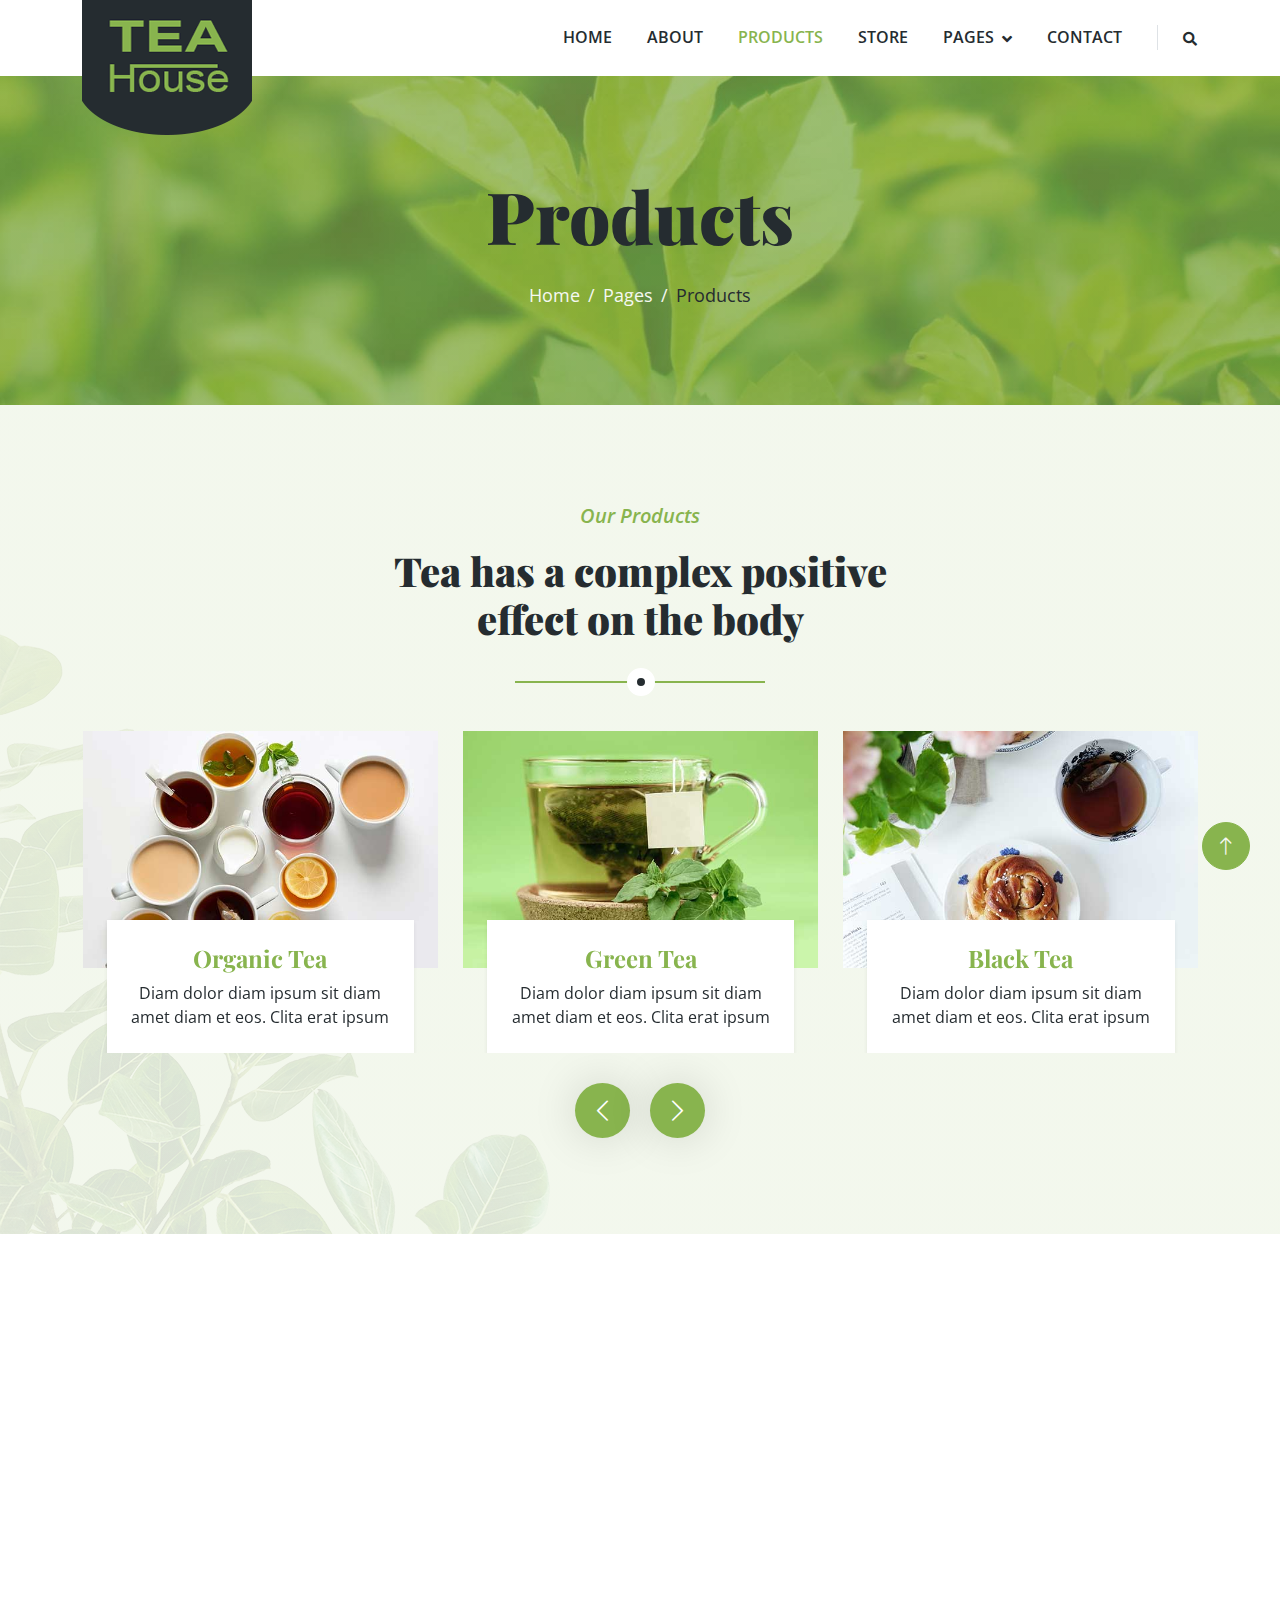
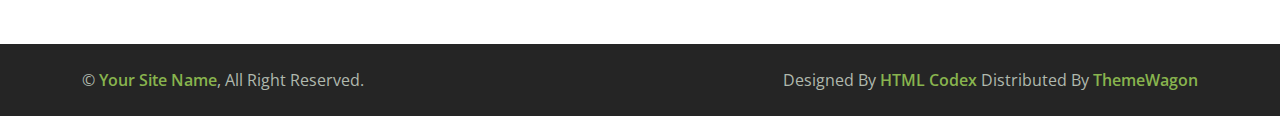
<file: product.html>
<!DOCTYPE html>
<html lang="en">

<head>
    <meta charset="utf-8">
    <title>Tea House - Tea Shop Website Template</title>
    <meta content="width=device-width, initial-scale=1.0" name="viewport">
    <meta content="" name="keywords">
    <meta content="" name="description">

    <!-- Favicon -->
    <link href="img/favicon.ico" rel="icon">

    <!-- Google Web Fonts -->
    <link rel="preconnect" href="https://fonts.googleapis.com">
    <link rel="preconnect" href="https://fonts.gstatic.com" crossorigin>
    <link href="https://fonts.googleapis.com/css2?family=Open+Sans:wght@400;600&family=Playfair+Display:wght@700;900&display=swap" rel="stylesheet">

    <!-- Icon Font Stylesheet -->
    <link href="https://cdnjs.cloudflare.com/ajax/libs/font-awesome/5.10.0/css/all.min.css" rel="stylesheet">
    <link href="https://cdn.jsdelivr.net/npm/bootstrap-icons@1.4.1/font/bootstrap-icons.css" rel="stylesheet">

    <!-- Libraries Stylesheet -->
    <link href="lib/animate/animate.min.css" rel="stylesheet">
    <link href="lib/owlcarousel/assets/owl.carousel.min.css" rel="stylesheet">

    <!-- Customized Bootstrap Stylesheet -->
    <link href="css/bootstrap.min.css" rel="stylesheet">

    <!-- Template Stylesheet -->
    <link href="css/style.css" rel="stylesheet">
</head>

<body>
    <!-- Spinner Start -->
    <div id="spinner" class="show bg-white position-fixed translate-middle w-100 vh-100 top-50 start-50 d-flex align-items-center justify-content-center">
        <div class="spinner-border text-primary" role="status" style="width: 3rem; height: 3rem;"></div>
    </div>
    <!-- Spinner End -->

    
    <!-- Navbar Start -->
    <div class="container-fluid bg-white sticky-top">
        <div class="container">
            <nav class="navbar navbar-expand-lg bg-white navbar-light py-2 py-lg-0">
                <a href="index.html" class="navbar-brand">
                    <img class="img-fluid" src="img/logo.png" alt="Logo">
                </a>
                <button type="button" class="navbar-toggler ms-auto me-0" data-bs-toggle="collapse" data-bs-target="#navbarCollapse">
                    <span class="navbar-toggler-icon"></span>
                </button>
                <div class="collapse navbar-collapse" id="navbarCollapse">
                    <div class="navbar-nav ms-auto">
                        <a href="index.html" class="nav-item nav-link">Home</a>
                        <a href="about.html" class="nav-item nav-link">About</a>
                        <a href="product.html" class="nav-item nav-link active">Products</a>
                        <a href="store.html" class="nav-item nav-link">Store</a>
                        <div class="nav-item dropdown">
                            <a href="#" class="nav-link dropdown-toggle" data-bs-toggle="dropdown">Pages</a>
                            <div class="dropdown-menu bg-light rounded-0 m-0">
                                <a href="feature.html" class="dropdown-item">Features</a>
                                <a href="blog.html" class="dropdown-item">Blog Article</a>
                                <a href="testimonial.html" class="dropdown-item">Testimonial</a>
                                <a href="404.html" class="dropdown-item">404 Page</a>
                            </div>
                        </div>
                        <a href="contact.html" class="nav-item nav-link">Contact</a>
                    </div>
                    <div class="border-start ps-4 d-none d-lg-block">
                        <button type="button" class="btn btn-sm p-0"><i class="fa fa-search"></i></button>
                    </div>
                </div>
            </nav>
        </div>
    </div>
    <!-- Navbar End -->


    <!-- Page Header Start -->
    <div class="container-fluid page-header py-5 wow fadeIn" data-wow-delay="0.1s">
        <div class="container text-center py-5">
            <h1 class="display-2 text-dark mb-4 animated slideInDown">Products</h1>
            <nav aria-label="breadcrumb animated slideInDown">
                <ol class="breadcrumb justify-content-center mb-0">
                    <li class="breadcrumb-item"><a href="#">Home</a></li>
                    <li class="breadcrumb-item"><a href="#">Pages</a></li>
                    <li class="breadcrumb-item text-dark" aria-current="page">Products</li>
                </ol>
            </nav>
        </div>
    </div>
    <!-- Page Header End -->


    <!-- Products Start -->
    <div class="container-fluid product py-5">
        <div class="container py-5">
            <div class="section-title text-center mx-auto wow fadeInUp" data-wow-delay="0.1s" style="max-width: 500px;">
                <p class="fs-5 fw-medium fst-italic text-primary">Our Products</p>
                <h1 class="display-6">Tea has a complex positive effect on the body</h1>
            </div>
            <div class="owl-carousel product-carousel wow fadeInUp" data-wow-delay="0.5s">
                <a href="" class="d-block product-item rounded">
                    <img src="img/product-1.jpg" alt="">
                    <div class="bg-white shadow-sm text-center p-4 position-relative mt-n5 mx-4">
                        <h4 class="text-primary">Green Tea</h4>
                        <span class="text-body">Diam dolor diam ipsum sit diam amet diam et eos. Clita erat ipsum</span>
                    </div>
                </a>
                <a href="" class="d-block product-item rounded">
                    <img src="img/product-2.jpg" alt="">
                    <div class="bg-white shadow-sm text-center p-4 position-relative mt-n5 mx-4">
                        <h4 class="text-primary">Black Tea</h4>
                        <span class="text-body">Diam dolor diam ipsum sit diam amet diam et eos. Clita erat ipsum</span>
                    </div>
                </a>
                <a href="" class="d-block product-item rounded">
                    <img src="img/product-3.jpg" alt="">
                    <div class="bg-white shadow-sm text-center p-4 position-relative mt-n5 mx-4">
                        <h4 class="text-primary">Spiced Tea</h4>
                        <span class="text-body">Diam dolor diam ipsum sit diam amet diam et eos. Clita erat ipsum</span>
                    </div>
                </a>
                <a href="" class="d-block product-item rounded">
                    <img src="img/product-4.jpg" alt="">
                    <div class="bg-white shadow-sm text-center p-4 position-relative mt-n5 mx-4">
                        <h4 class="text-primary">Organic Tea</h4>
                        <span class="text-body">Diam dolor diam ipsum sit diam amet diam et eos. Clita erat ipsum</span>
                    </div>
                </a>
            </div>
        </div>
    </div>
    <!-- Products End -->


    <!-- Footer Start -->
    <div class="container-fluid bg-dark footer py-5 wow fadeIn" data-wow-delay="0.1s">
        <div class="container py-5">
            <div class="row g-5">
                <div class="col-lg-3 col-md-6">
                    <h4 class="text-primary mb-4">Our Office</h4>
                    <p class="mb-2"><i class="fa fa-map-marker-alt text-primary me-3"></i>123 Street, New York, USA</p>
                    <p class="mb-2"><i class="fa fa-phone-alt text-primary me-3"></i>+012 345 67890</p>
                    <p class="mb-2"><i class="fa fa-envelope text-primary me-3"></i>info@example.com</p>
                    <div class="d-flex pt-3">
                        <a class="btn btn-square btn-primary rounded-circle me-2" href=""><i class="fab fa-twitter"></i></a>
                        <a class="btn btn-square btn-primary rounded-circle me-2" href=""><i class="fab fa-facebook-f"></i></a>
                        <a class="btn btn-square btn-primary rounded-circle me-2" href=""><i class="fab fa-youtube"></i></a>
                        <a class="btn btn-square btn-primary rounded-circle me-2" href=""><i class="fab fa-linkedin-in"></i></a>
                    </div>
                </div>
                <div class="col-lg-3 col-md-6">
                    <h4 class="text-primary mb-4">Quick Links</h4>
                    <a class="btn btn-link" href="">About Us</a>
                    <a class="btn btn-link" href="">Contact Us</a>
                    <a class="btn btn-link" href="">Our Services</a>
                    <a class="btn btn-link" href="">Terms & Condition</a>
                    <a class="btn btn-link" href="">Support</a>
                </div>
                <div class="col-lg-3 col-md-6">
                    <h4 class="text-primary mb-4">Business Hours</h4>
                    <p class="mb-1">Monday - Friday</p>
                    <h6 class="text-light">09:00 am - 07:00 pm</h6>
                    <p class="mb-1">Saturday</p>
                    <h6 class="text-light">09:00 am - 12:00 pm</h6>
                    <p class="mb-1">Sunday</p>
                    <h6 class="text-light">Closed</h6>
                </div>
                <div class="col-lg-3 col-md-6">
                    <h4 class="text-primary mb-4">Newsletter</h4>
                    <p>Dolor amet sit justo amet elitr clita ipsum elitr est.</p>
                    <div class="position-relative w-100">
                        <input class="form-control bg-transparent w-100 py-3 ps-4 pe-5" type="text" placeholder="Your email">
                        <button type="button" class="btn btn-primary py-2 position-absolute top-0 end-0 mt-2 me-2">SignUp</button>
                    </div>
                </div>
            </div>
        </div>
    </div>
    <!-- Footer End -->


    <!-- Copyright Start -->
    <div class="container-fluid copyright py-4">
        <div class="container">
            <div class="row">
                <div class="col-md-6 text-center text-md-start mb-3 mb-md-0">
                    &copy; <a class="fw-medium" href="#">Your Site Name</a>, All Right Reserved.
                </div>
                <div class="col-md-6 text-center text-md-end">
                    <!--/*** This template is free as long as you keep the footer author’s credit link/attribution link/backlink. If you'd like to use the template without the footer author’s credit link/attribution link/backlink, you can purchase the Credit Removal License from "https://htmlcodex.com/credit-removal". Thank you for your support. ***/-->
                    Designed By <a class="fw-medium" href="https://htmlcodex.com">HTML Codex</a> Distributed By <a class="fw-medium" href="https://themewagon.com">ThemeWagon</a>
                </div>
            </div>
        </div>
    </div>
    <!-- Copyright End -->


    <!-- Back to Top -->
    <a href="#" class="btn btn-lg btn-primary btn-lg-square rounded-circle back-to-top"><i class="bi bi-arrow-up"></i></a>


    <!-- JavaScript Libraries -->
    <script src="https://ajax.googleapis.com/ajax/libs/jquery/3.6.1/jquery.min.js"></script>
    <script src="https://cdn.jsdelivr.net/npm/bootstrap@5.0.0/dist/js/bootstrap.bundle.min.js"></script>
    <script src="lib/wow/wow.min.js"></script>
    <script src="lib/easing/easing.min.js"></script>
    <script src="lib/waypoints/waypoints.min.js"></script>
    <script src="lib/owlcarousel/owl.carousel.min.js"></script>

    <!-- Template Javascript -->
    <script src="js/main.js"></script>
</body>

</html>
</file>
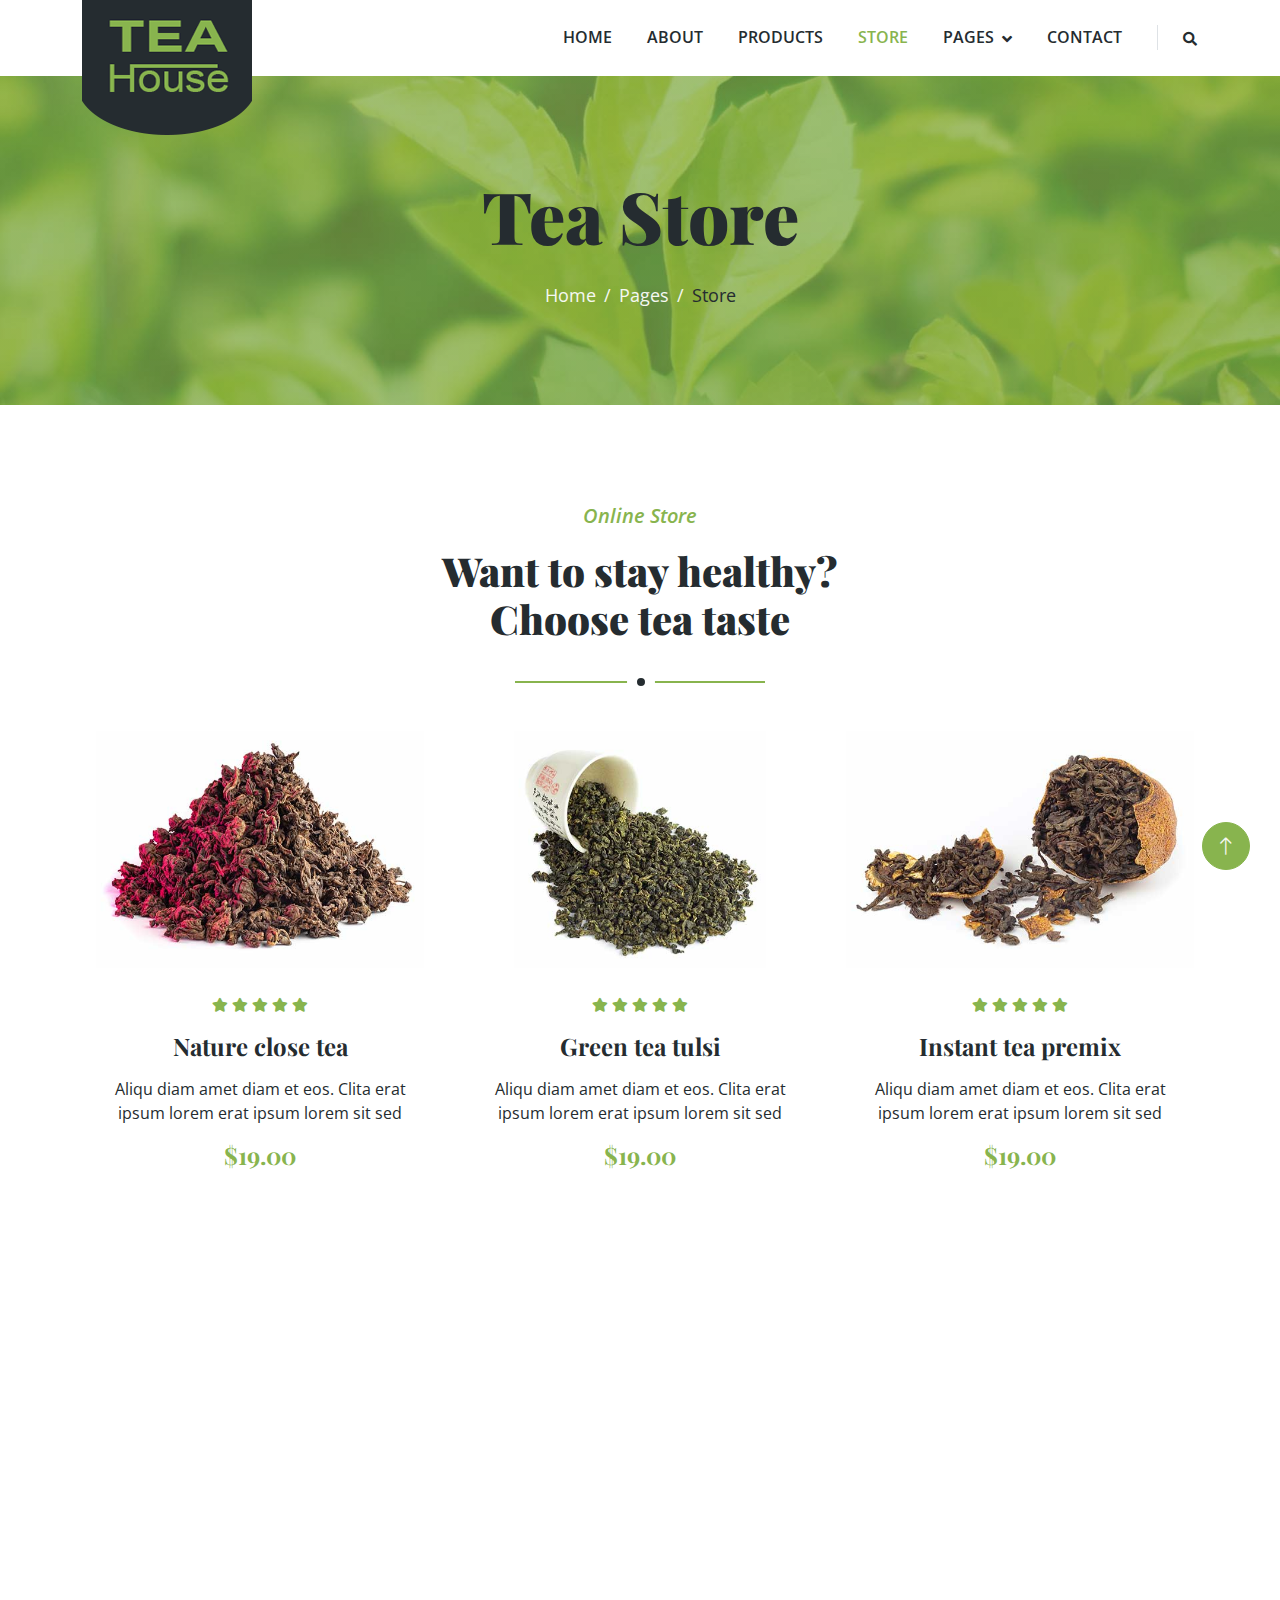
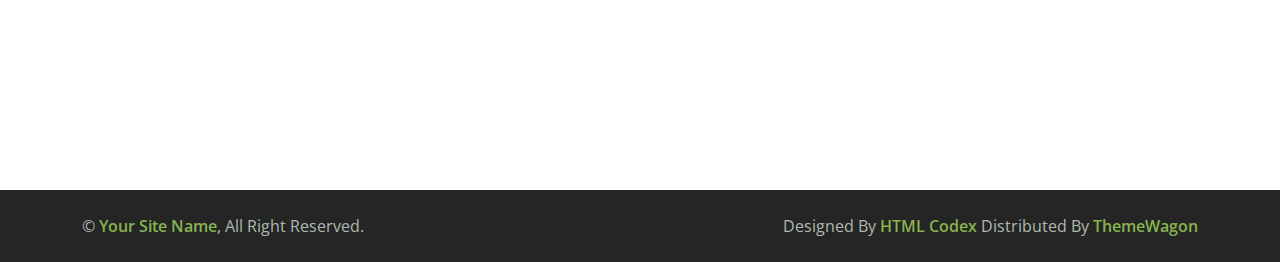
<file: store.html>
<!DOCTYPE html>
<html lang="en">

<head>
    <meta charset="utf-8">
    <title>Tea House - Tea Shop Website Template</title>
    <meta content="width=device-width, initial-scale=1.0" name="viewport">
    <meta content="" name="keywords">
    <meta content="" name="description">

    <!-- Favicon -->
    <link href="img/favicon.ico" rel="icon">

    <!-- Google Web Fonts -->
    <link rel="preconnect" href="https://fonts.googleapis.com">
    <link rel="preconnect" href="https://fonts.gstatic.com" crossorigin>
    <link href="https://fonts.googleapis.com/css2?family=Open+Sans:wght@400;600&family=Playfair+Display:wght@700;900&display=swap" rel="stylesheet">

    <!-- Icon Font Stylesheet -->
    <link href="https://cdnjs.cloudflare.com/ajax/libs/font-awesome/5.10.0/css/all.min.css" rel="stylesheet">
    <link href="https://cdn.jsdelivr.net/npm/bootstrap-icons@1.4.1/font/bootstrap-icons.css" rel="stylesheet">

    <!-- Libraries Stylesheet -->
    <link href="lib/animate/animate.min.css" rel="stylesheet">
    <link href="lib/owlcarousel/assets/owl.carousel.min.css" rel="stylesheet">

    <!-- Customized Bootstrap Stylesheet -->
    <link href="css/bootstrap.min.css" rel="stylesheet">

    <!-- Template Stylesheet -->
    <link href="css/style.css" rel="stylesheet">
</head>

<body>
    <!-- Spinner Start -->
    <div id="spinner" class="show bg-white position-fixed translate-middle w-100 vh-100 top-50 start-50 d-flex align-items-center justify-content-center">
        <div class="spinner-border text-primary" role="status" style="width: 3rem; height: 3rem;"></div>
    </div>
    <!-- Spinner End -->

    
    <!-- Navbar Start -->
    <div class="container-fluid bg-white sticky-top">
        <div class="container">
            <nav class="navbar navbar-expand-lg bg-white navbar-light py-2 py-lg-0">
                <a href="index.html" class="navbar-brand">
                    <img class="img-fluid" src="img/logo.png" alt="Logo">
                </a>
                <button type="button" class="navbar-toggler ms-auto me-0" data-bs-toggle="collapse" data-bs-target="#navbarCollapse">
                    <span class="navbar-toggler-icon"></span>
                </button>
                <div class="collapse navbar-collapse" id="navbarCollapse">
                    <div class="navbar-nav ms-auto">
                        <a href="index.html" class="nav-item nav-link">Home</a>
                        <a href="about.html" class="nav-item nav-link">About</a>
                        <a href="product.html" class="nav-item nav-link">Products</a>
                        <a href="store.html" class="nav-item nav-link active">Store</a>
                        <div class="nav-item dropdown">
                            <a href="#" class="nav-link dropdown-toggle" data-bs-toggle="dropdown">Pages</a>
                            <div class="dropdown-menu bg-light rounded-0 m-0">
                                <a href="feature.html" class="dropdown-item">Features</a>
                                <a href="blog.html" class="dropdown-item">Blog Article</a>
                                <a href="testimonial.html" class="dropdown-item">Testimonial</a>
                                <a href="404.html" class="dropdown-item">404 Page</a>
                            </div>
                        </div>
                        <a href="contact.html" class="nav-item nav-link">Contact</a>
                    </div>
                    <div class="border-start ps-4 d-none d-lg-block">
                        <button type="button" class="btn btn-sm p-0"><i class="fa fa-search"></i></button>
                    </div>
                </div>
            </nav>
        </div>
    </div>
    <!-- Navbar End -->


    <!-- Page Header Start -->
    <div class="container-fluid page-header py-5 mb-5 wow fadeIn" data-wow-delay="0.1s">
        <div class="container text-center py-5">
            <h1 class="display-2 text-dark mb-4 animated slideInDown">Tea Store</h1>
            <nav aria-label="breadcrumb animated slideInDown">
                <ol class="breadcrumb justify-content-center mb-0">
                    <li class="breadcrumb-item"><a href="#">Home</a></li>
                    <li class="breadcrumb-item"><a href="#">Pages</a></li>
                    <li class="breadcrumb-item text-dark" aria-current="page">Store</li>
                </ol>
            </nav>
        </div>
    </div>
    <!-- Page Header End -->


    <!-- Store Start -->
    <div class="container-xxl py-5">
        <div class="container">
            <div class="section-title text-center mx-auto wow fadeInUp" data-wow-delay="0.1s" style="max-width: 500px;">
                <p class="fs-5 fw-medium fst-italic text-primary">Online Store</p>
                <h1 class="display-6">Want to stay healthy? Choose tea taste</h1>
            </div>
            <div class="row g-4">
                <div class="col-lg-4 col-md-6 wow fadeInUp" data-wow-delay="0.1s">
                    <div class="store-item position-relative text-center">
                        <img class="img-fluid" src="img/store-product-1.jpg" alt="">
                        <div class="p-4">
                            <div class="text-center mb-3">
                                <small class="fa fa-star text-primary"></small>
                                <small class="fa fa-star text-primary"></small>
                                <small class="fa fa-star text-primary"></small>
                                <small class="fa fa-star text-primary"></small>
                                <small class="fa fa-star text-primary"></small>
                            </div>
                            <h4 class="mb-3">Nature close tea</h4>
                            <p>Aliqu diam amet diam et eos. Clita erat ipsum lorem erat ipsum lorem sit sed</p>
                            <h4 class="text-primary">$19.00</h4>
                        </div>
                        <div class="store-overlay">
                            <a href="" class="btn btn-primary rounded-pill py-2 px-4 m-2">More Detail <i class="fa fa-arrow-right ms-2"></i></a>
                            <a href="" class="btn btn-dark rounded-pill py-2 px-4 m-2">Add to Cart <i class="fa fa-cart-plus ms-2"></i></a>
                        </div>
                    </div>
                </div>
                <div class="col-lg-4 col-md-6 wow fadeInUp" data-wow-delay="0.3s">
                    <div class="store-item position-relative text-center">
                        <img class="img-fluid" src="img/store-product-2.jpg" alt="">
                        <div class="p-4">
                            <div class="text-center mb-3">
                                <small class="fa fa-star text-primary"></small>
                                <small class="fa fa-star text-primary"></small>
                                <small class="fa fa-star text-primary"></small>
                                <small class="fa fa-star text-primary"></small>
                                <small class="fa fa-star text-primary"></small>
                            </div>
                            <h4 class="mb-3">Green tea tulsi</h4>
                            <p>Aliqu diam amet diam et eos. Clita erat ipsum lorem erat ipsum lorem sit sed</p>
                            <h4 class="text-primary">$19.00</h4>
                        </div>
                        <div class="store-overlay">
                            <a href="" class="btn btn-primary rounded-pill py-2 px-4 m-2">More Detail <i class="fa fa-arrow-right ms-2"></i></a>
                            <a href="" class="btn btn-dark rounded-pill py-2 px-4 m-2">Add to Cart <i class="fa fa-cart-plus ms-2"></i></a>
                        </div>
                    </div>
                </div>
                <div class="col-lg-4 col-md-6 wow fadeInUp" data-wow-delay="0.5s">
                    <div class="store-item position-relative text-center">
                        <img class="img-fluid" src="img/store-product-3.jpg" alt="">
                        <div class="p-4">
                            <div class="text-center mb-3">
                                <small class="fa fa-star text-primary"></small>
                                <small class="fa fa-star text-primary"></small>
                                <small class="fa fa-star text-primary"></small>
                                <small class="fa fa-star text-primary"></small>
                                <small class="fa fa-star text-primary"></small>
                            </div>
                            <h4 class="mb-3">Instant tea premix</h4>
                            <p>Aliqu diam amet diam et eos. Clita erat ipsum lorem erat ipsum lorem sit sed</p>
                            <h4 class="text-primary">$19.00</h4>
                        </div>
                        <div class="store-overlay">
                            <a href="" class="btn btn-primary rounded-pill py-2 px-4 m-2">More Detail <i class="fa fa-arrow-right ms-2"></i></a>
                            <a href="" class="btn btn-dark rounded-pill py-2 px-4 m-2">Add to Cart <i class="fa fa-cart-plus ms-2"></i></a>
                        </div>
                    </div>
                </div>
                <div class="col-12 text-center wow fadeInUp" data-wow-delay="0.1s">
                    <a href="" class="btn btn-primary rounded-pill py-3 px-5">View More Products</a>
                </div>
            </div>
        </div>
    </div>
    <!-- Store End -->


    <!-- Footer Start -->
    <div class="container-fluid bg-dark footer mt-5 py-5 wow fadeIn" data-wow-delay="0.1s">
        <div class="container py-5">
            <div class="row g-5">
                <div class="col-lg-3 col-md-6">
                    <h4 class="text-primary mb-4">Our Office</h4>
                    <p class="mb-2"><i class="fa fa-map-marker-alt text-primary me-3"></i>123 Street, New York, USA</p>
                    <p class="mb-2"><i class="fa fa-phone-alt text-primary me-3"></i>+012 345 67890</p>
                    <p class="mb-2"><i class="fa fa-envelope text-primary me-3"></i>info@example.com</p>
                    <div class="d-flex pt-3">
                        <a class="btn btn-square btn-primary rounded-circle me-2" href=""><i class="fab fa-twitter"></i></a>
                        <a class="btn btn-square btn-primary rounded-circle me-2" href=""><i class="fab fa-facebook-f"></i></a>
                        <a class="btn btn-square btn-primary rounded-circle me-2" href=""><i class="fab fa-youtube"></i></a>
                        <a class="btn btn-square btn-primary rounded-circle me-2" href=""><i class="fab fa-linkedin-in"></i></a>
                    </div>
                </div>
                <div class="col-lg-3 col-md-6">
                    <h4 class="text-primary mb-4">Quick Links</h4>
                    <a class="btn btn-link" href="">About Us</a>
                    <a class="btn btn-link" href="">Contact Us</a>
                    <a class="btn btn-link" href="">Our Services</a>
                    <a class="btn btn-link" href="">Terms & Condition</a>
                    <a class="btn btn-link" href="">Support</a>
                </div>
                <div class="col-lg-3 col-md-6">
                    <h4 class="text-primary mb-4">Business Hours</h4>
                    <p class="mb-1">Monday - Friday</p>
                    <h6 class="text-light">09:00 am - 07:00 pm</h6>
                    <p class="mb-1">Saturday</p>
                    <h6 class="text-light">09:00 am - 12:00 pm</h6>
                    <p class="mb-1">Sunday</p>
                    <h6 class="text-light">Closed</h6>
                </div>
                <div class="col-lg-3 col-md-6">
                    <h4 class="text-primary mb-4">Newsletter</h4>
                    <p>Dolor amet sit justo amet elitr clita ipsum elitr est.</p>
                    <div class="position-relative w-100">
                        <input class="form-control bg-transparent w-100 py-3 ps-4 pe-5" type="text" placeholder="Your email">
                        <button type="button" class="btn btn-primary py-2 position-absolute top-0 end-0 mt-2 me-2">SignUp</button>
                    </div>
                </div>
            </div>
        </div>
    </div>
    <!-- Footer End -->


    <!-- Copyright Start -->
    <div class="container-fluid copyright py-4">
        <div class="container">
            <div class="row">
                <div class="col-md-6 text-center text-md-start mb-3 mb-md-0">
                    &copy; <a class="fw-medium" href="#">Your Site Name</a>, All Right Reserved.
                </div>
                <div class="col-md-6 text-center text-md-end">
                    <!--/*** This template is free as long as you keep the footer author’s credit link/attribution link/backlink. If you'd like to use the template without the footer author’s credit link/attribution link/backlink, you can purchase the Credit Removal License from "https://htmlcodex.com/credit-removal". Thank you for your support. ***/-->
                    Designed By <a class="fw-medium" href="https://htmlcodex.com">HTML Codex</a> Distributed By <a class="fw-medium" href="https://themewagon.com">ThemeWagon</a>
                </div>
            </div>
        </div>
    </div>
    <!-- Copyright End -->


    <!-- Back to Top -->
    <a href="#" class="btn btn-lg btn-primary btn-lg-square rounded-circle back-to-top"><i class="bi bi-arrow-up"></i></a>


    <!-- JavaScript Libraries -->
    <script src="https://ajax.googleapis.com/ajax/libs/jquery/3.6.1/jquery.min.js"></script>
    <script src="https://cdn.jsdelivr.net/npm/bootstrap@5.0.0/dist/js/bootstrap.bundle.min.js"></script>
    <script src="lib/wow/wow.min.js"></script>
    <script src="lib/easing/easing.min.js"></script>
    <script src="lib/waypoints/waypoints.min.js"></script>
    <script src="lib/owlcarousel/owl.carousel.min.js"></script>

    <!-- Template Javascript -->
    <script src="js/main.js"></script>
</body>

</html>
</file>
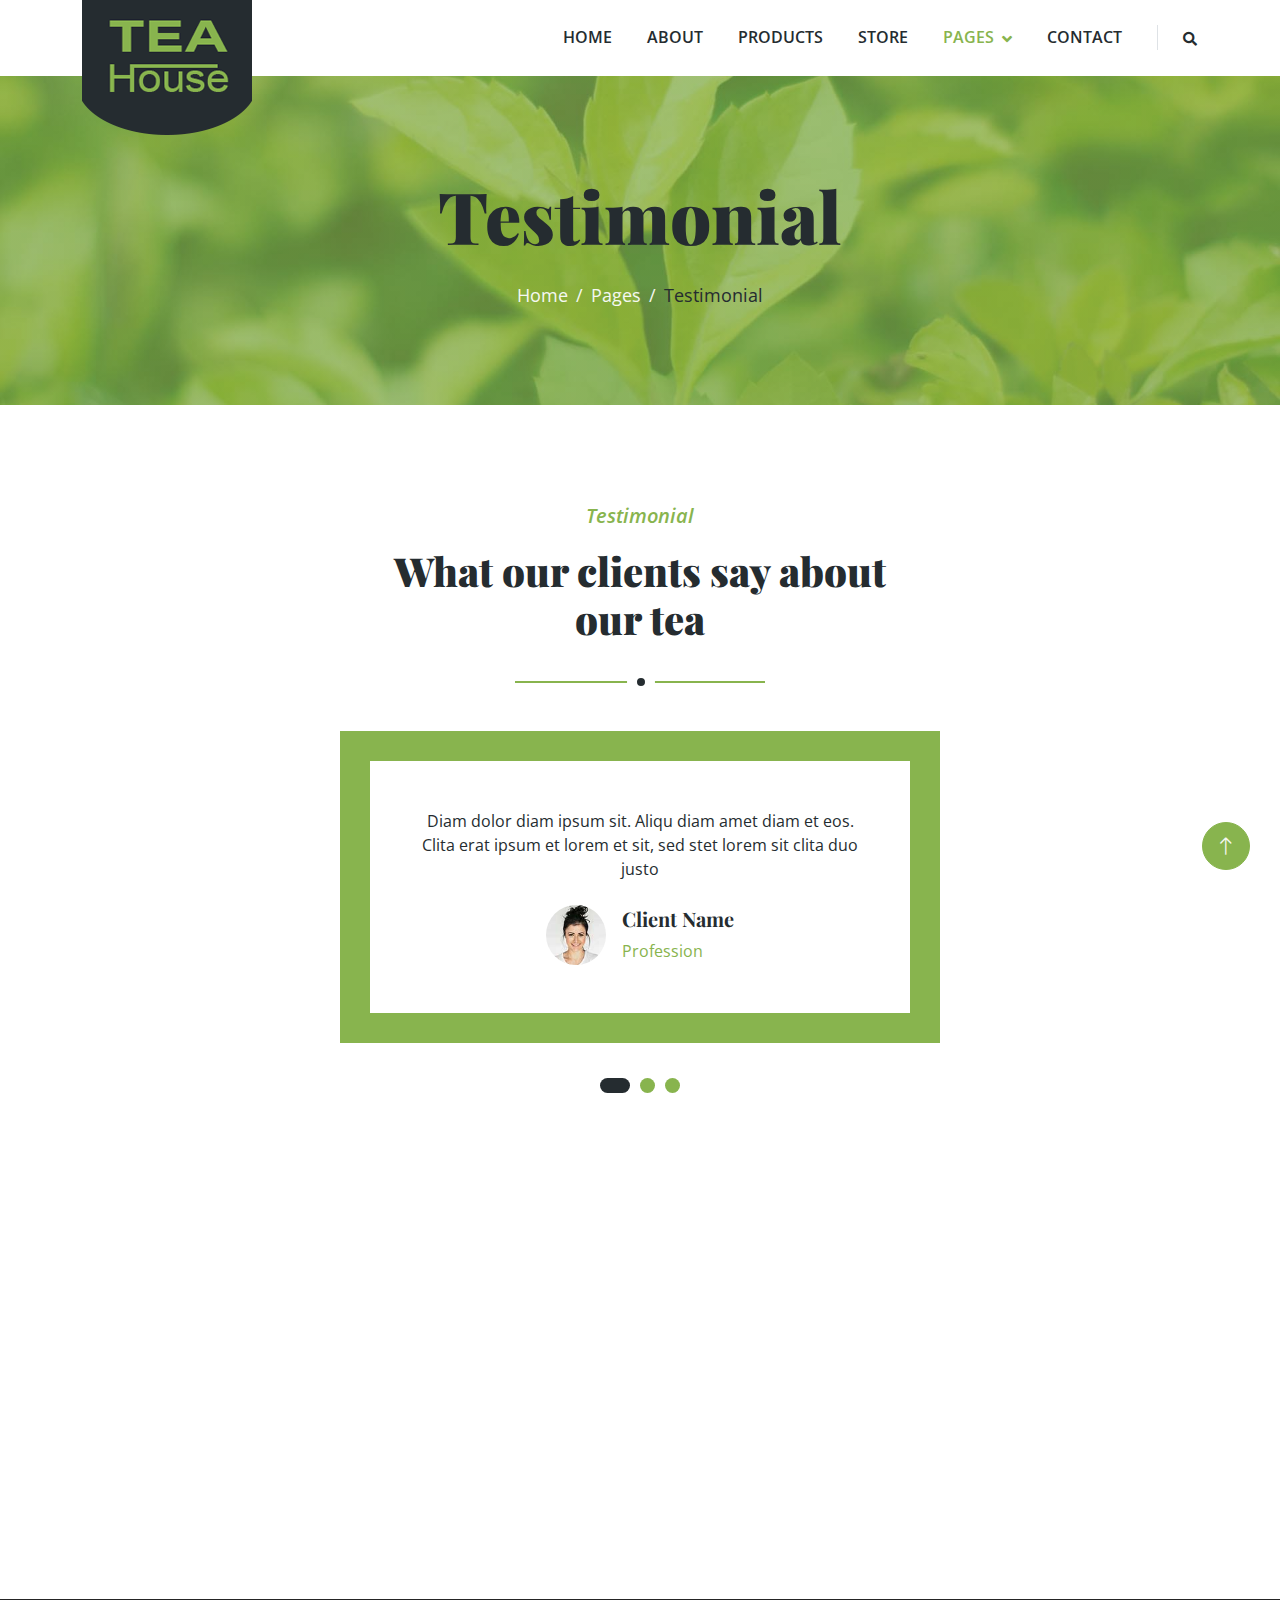
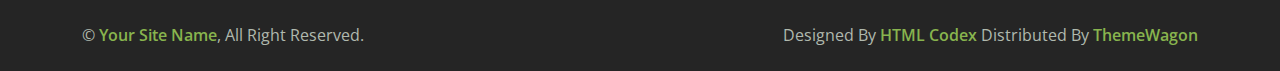
<file: testimonial.html>
<!DOCTYPE html>
<html lang="en">

<head>
    <meta charset="utf-8">
    <title>Tea House - Tea Shop Website Template</title>
    <meta content="width=device-width, initial-scale=1.0" name="viewport">
    <meta content="" name="keywords">
    <meta content="" name="description">

    <!-- Favicon -->
    <link href="img/favicon.ico" rel="icon">

    <!-- Google Web Fonts -->
    <link rel="preconnect" href="https://fonts.googleapis.com">
    <link rel="preconnect" href="https://fonts.gstatic.com" crossorigin>
    <link href="https://fonts.googleapis.com/css2?family=Open+Sans:wght@400;600&family=Playfair+Display:wght@700;900&display=swap" rel="stylesheet">

    <!-- Icon Font Stylesheet -->
    <link href="https://cdnjs.cloudflare.com/ajax/libs/font-awesome/5.10.0/css/all.min.css" rel="stylesheet">
    <link href="https://cdn.jsdelivr.net/npm/bootstrap-icons@1.4.1/font/bootstrap-icons.css" rel="stylesheet">

    <!-- Libraries Stylesheet -->
    <link href="lib/animate/animate.min.css" rel="stylesheet">
    <link href="lib/owlcarousel/assets/owl.carousel.min.css" rel="stylesheet">

    <!-- Customized Bootstrap Stylesheet -->
    <link href="css/bootstrap.min.css" rel="stylesheet">

    <!-- Template Stylesheet -->
    <link href="css/style.css" rel="stylesheet">
</head>

<body>
    <!-- Spinner Start -->
    <div id="spinner" class="show bg-white position-fixed translate-middle w-100 vh-100 top-50 start-50 d-flex align-items-center justify-content-center">
        <div class="spinner-border text-primary" role="status" style="width: 3rem; height: 3rem;"></div>
    </div>
    <!-- Spinner End -->

    
    <!-- Navbar Start -->
    <div class="container-fluid bg-white sticky-top">
        <div class="container">
            <nav class="navbar navbar-expand-lg bg-white navbar-light py-2 py-lg-0">
                <a href="index.html" class="navbar-brand">
                    <img class="img-fluid" src="img/logo.png" alt="Logo">
                </a>
                <button type="button" class="navbar-toggler ms-auto me-0" data-bs-toggle="collapse" data-bs-target="#navbarCollapse">
                    <span class="navbar-toggler-icon"></span>
                </button>
                <div class="collapse navbar-collapse" id="navbarCollapse">
                    <div class="navbar-nav ms-auto">
                        <a href="index.html" class="nav-item nav-link">Home</a>
                        <a href="about.html" class="nav-item nav-link">About</a>
                        <a href="product.html" class="nav-item nav-link">Products</a>
                        <a href="store.html" class="nav-item nav-link">Store</a>
                        <div class="nav-item dropdown">
                            <a href="#" class="nav-link dropdown-toggle active" data-bs-toggle="dropdown">Pages</a>
                            <div class="dropdown-menu bg-light rounded-0 m-0">
                                <a href="feature.html" class="dropdown-item">Features</a>
                                <a href="blog.html" class="dropdown-item">Blog Article</a>
                                <a href="testimonial.html" class="dropdown-item active">Testimonial</a>
                                <a href="404.html" class="dropdown-item">404 Page</a>
                            </div>
                        </div>
                        <a href="contact.html" class="nav-item nav-link">Contact</a>
                    </div>
                    <div class="border-start ps-4 d-none d-lg-block">
                        <button type="button" class="btn btn-sm p-0"><i class="fa fa-search"></i></button>
                    </div>
                </div>
            </nav>
        </div>
    </div>
    <!-- Navbar End -->


    <!-- Page Header Start -->
    <div class="container-fluid page-header py-5 mb-5 wow fadeIn" data-wow-delay="0.1s">
        <div class="container text-center py-5">
            <h1 class="display-2 text-dark mb-4 animated slideInDown">Testimonial</h1>
            <nav aria-label="breadcrumb animated slideInDown">
                <ol class="breadcrumb justify-content-center mb-0">
                    <li class="breadcrumb-item"><a href="#">Home</a></li>
                    <li class="breadcrumb-item"><a href="#">Pages</a></li>
                    <li class="breadcrumb-item text-dark" aria-current="page">Testimonial</li>
                </ol>
            </nav>
        </div>
    </div>
    <!-- Page Header End -->


    <!-- Testimonial Start -->
    <div class="container-fluid py-5">
        <div class="container">
            <div class="section-title text-center mx-auto wow fadeInUp" data-wow-delay="0.1s" style="max-width: 500px;">
                <p class="fs-5 fw-medium fst-italic text-primary">Testimonial</p>
                <h1 class="display-6">What our clients say about our tea</h1>
            </div>
            <div class="owl-carousel testimonial-carousel wow fadeInUp" data-wow-delay="0.5s">
                <div class="testimonial-item p-4 p-lg-5">
                    <p class="mb-4">Diam dolor diam ipsum sit. Aliqu diam amet diam et eos. Clita erat ipsum et lorem et sit, sed stet lorem sit clita duo justo</p>
                    <div class="d-flex align-items-center justify-content-center">
                        <img class="img-fluid flex-shrink-0" src="img/testimonial-1.jpg" alt="">
                        <div class="text-start ms-3">
                            <h5>Client Name</h5>
                            <span class="text-primary">Profession</span>
                        </div>
                    </div>
                </div>
                <div class="testimonial-item p-4 p-lg-5">
                    <p class="mb-4">Diam dolor diam ipsum sit. Aliqu diam amet diam et eos. Clita erat ipsum et lorem et sit, sed stet lorem sit clita duo justo</p>
                    <div class="d-flex align-items-center justify-content-center">
                        <img class="img-fluid flex-shrink-0" src="img/testimonial-2.jpg" alt="">
                        <div class="text-start ms-3">
                            <h5>Client Name</h5>
                            <span class="text-primary">Profession</span>
                        </div>
                    </div>
                </div>
                <div class="testimonial-item p-4 p-lg-5">
                    <p class="mb-4">Diam dolor diam ipsum sit. Aliqu diam amet diam et eos. Clita erat ipsum et lorem et sit, sed stet lorem sit clita duo justo</p>
                    <div class="d-flex align-items-center justify-content-center">
                        <img class="img-fluid flex-shrink-0" src="img/testimonial-3.jpg" alt="">
                        <div class="text-start ms-3">
                            <h5>Client Name</h5>
                            <span class="text-primary">Profession</span>
                        </div>
                    </div>
                </div>
            </div>
        </div>
    </div>
    <!-- Testimonial End -->

    <!-- Footer Start -->
    <div class="container-fluid bg-dark footer mt-5 py-5 wow fadeIn" data-wow-delay="0.1s">
        <div class="container py-5">
            <div class="row g-5">
                <div class="col-lg-3 col-md-6">
                    <h4 class="text-primary mb-4">Our Office</h4>
                    <p class="mb-2"><i class="fa fa-map-marker-alt text-primary me-3"></i>123 Street, New York, USA</p>
                    <p class="mb-2"><i class="fa fa-phone-alt text-primary me-3"></i>+012 345 67890</p>
                    <p class="mb-2"><i class="fa fa-envelope text-primary me-3"></i>info@example.com</p>
                    <div class="d-flex pt-3">
                        <a class="btn btn-square btn-primary rounded-circle me-2" href=""><i class="fab fa-twitter"></i></a>
                        <a class="btn btn-square btn-primary rounded-circle me-2" href=""><i class="fab fa-facebook-f"></i></a>
                        <a class="btn btn-square btn-primary rounded-circle me-2" href=""><i class="fab fa-youtube"></i></a>
                        <a class="btn btn-square btn-primary rounded-circle me-2" href=""><i class="fab fa-linkedin-in"></i></a>
                    </div>
                </div>
                <div class="col-lg-3 col-md-6">
                    <h4 class="text-primary mb-4">Quick Links</h4>
                    <a class="btn btn-link" href="">About Us</a>
                    <a class="btn btn-link" href="">Contact Us</a>
                    <a class="btn btn-link" href="">Our Services</a>
                    <a class="btn btn-link" href="">Terms & Condition</a>
                    <a class="btn btn-link" href="">Support</a>
                </div>
                <div class="col-lg-3 col-md-6">
                    <h4 class="text-primary mb-4">Business Hours</h4>
                    <p class="mb-1">Monday - Friday</p>
                    <h6 class="text-light">09:00 am - 07:00 pm</h6>
                    <p class="mb-1">Saturday</p>
                    <h6 class="text-light">09:00 am - 12:00 pm</h6>
                    <p class="mb-1">Sunday</p>
                    <h6 class="text-light">Closed</h6>
                </div>
                <div class="col-lg-3 col-md-6">
                    <h4 class="text-primary mb-4">Newsletter</h4>
                    <p>Dolor amet sit justo amet elitr clita ipsum elitr est.</p>
                    <div class="position-relative w-100">
                        <input class="form-control bg-transparent w-100 py-3 ps-4 pe-5" type="text" placeholder="Your email">
                        <button type="button" class="btn btn-primary py-2 position-absolute top-0 end-0 mt-2 me-2">SignUp</button>
                    </div>
                </div>
            </div>
        </div>
    </div>
    <!-- Footer End -->


    <!-- Copyright Start -->
    <div class="container-fluid copyright py-4">
        <div class="container">
            <div class="row">
                <div class="col-md-6 text-center text-md-start mb-3 mb-md-0">
                    &copy; <a class="fw-medium" href="#">Your Site Name</a>, All Right Reserved.
                </div>
                <div class="col-md-6 text-center text-md-end">
                    <!--/*** This template is free as long as you keep the footer author’s credit link/attribution link/backlink. If you'd like to use the template without the footer author’s credit link/attribution link/backlink, you can purchase the Credit Removal License from "https://htmlcodex.com/credit-removal". Thank you for your support. ***/-->
                    Designed By <a class="fw-medium" href="https://htmlcodex.com">HTML Codex</a> Distributed By <a class="fw-medium" href="https://themewagon.com">ThemeWagon</a>
                </div>
            </div>
        </div>
    </div>
    <!-- Copyright End -->


    <!-- Back to Top -->
    <a href="#" class="btn btn-lg btn-primary btn-lg-square rounded-circle back-to-top"><i class="bi bi-arrow-up"></i></a>


    <!-- JavaScript Libraries -->
    <script src="https://ajax.googleapis.com/ajax/libs/jquery/3.6.1/jquery.min.js"></script>
    <script src="https://cdn.jsdelivr.net/npm/bootstrap@5.0.0/dist/js/bootstrap.bundle.min.js"></script>
    <script src="lib/wow/wow.min.js"></script>
    <script src="lib/easing/easing.min.js"></script>
    <script src="lib/waypoints/waypoints.min.js"></script>
    <script src="lib/owlcarousel/owl.carousel.min.js"></script>

    <!-- Template Javascript -->
    <script src="js/main.js"></script>
</body>

</html>
</file>
<file: css/style.css>
/********** Template CSS **********/
:root {
    --primary: #88B44E;
    --secondary: #FB9F38;
    --light: #F5F8F2;
    --dark: #252C30;
}

.back-to-top {
    position: fixed;
    display: none;
    right: 30px;
    bottom: 30px;
    z-index: 99;
}

.fw-medium {
    font-weight: 600;
}

.fw-bold {
    font-weight: 700;
}

.fw-black {
    font-weight: 900;
}


/*** Spinner ***/
#spinner {
    opacity: 0;
    visibility: hidden;
    transition: opacity .5s ease-out, visibility 0s linear .5s;
    z-index: 99999;
}

#spinner.show {
    transition: opacity .5s ease-out, visibility 0s linear 0s;
    visibility: visible;
    opacity: 1;
}


/*** Button ***/
.btn {
    transition: .5s;
    font-weight: 500;
}

.btn-primary,
.btn-outline-primary:hover {
    color: var(--light);
}

.btn-secondary,
.btn-outline-secondary:hover {
    color: var(--dark);
}

.btn-square {
    width: 38px;
    height: 38px;
}

.btn-sm-square {
    width: 32px;
    height: 32px;
}

.btn-lg-square {
    width: 48px;
    height: 48px;
}

.btn-square,
.btn-sm-square,
.btn-lg-square {
    padding: 0;
    display: flex;
    align-items: center;
    justify-content: center;
    font-weight: normal;
}


/*** Navbar ***/
.sticky-top {
    top: -150px;
    transition: .5s;
}

.navbar .navbar-brand {
    position: absolute;
    padding: 0;
    width: 170px;
    height: 135px;
    top: 0;
    left: 0;
}

.navbar .navbar-nav .nav-link {
    margin-right: 35px;
    padding: 25px 0;
    color: var(--dark);
    font-weight: 600;
    text-transform: uppercase;
    outline: none;
}

.navbar .navbar-nav .nav-link:hover,
.navbar .navbar-nav .nav-link.active {
    color: var(--primary);
}

.navbar .dropdown-toggle::after {
    border: none;
    content: "\f107";
    font-family: "Font Awesome 5 Free";
    font-weight: 900;
    vertical-align: middle;
    margin-left: 8px;
}

@media (max-width: 991.98px) {
    .navbar .navbar-brand {
        width: 126px;
        height: 100px;
    }

    .navbar .navbar-nav .nav-link  {
        margin-right: 0;
        padding: 10px 0;
    }

    .navbar .navbar-nav {
        margin-top: 75px;
        border-top: 1px solid #EEEEEE;
    }
}

@media (min-width: 992px) {
    .navbar .nav-item .dropdown-menu {
        display: block;
        border: none;
        margin-top: 0;
        top: 150%;
        opacity: 0;
        visibility: hidden;
        transition: .5s;
    }

    .navbar .nav-item:hover .dropdown-menu {
        top: 100%;
        visibility: visible;
        transition: .5s;
        opacity: 1;
    }
}


/*** Header ***/
.carousel-caption {
    top: 0;
    left: 0;
    right: 0;
    bottom: 0;
    display: flex;
    align-items: center;
    background: rgba(136, 180, 78, .7);
    z-index: 1;
}

.carousel-control-prev,
.carousel-control-next {
    width: 15%;
}

.carousel-control-prev-icon,
.carousel-control-next-icon {
    width: 3.5rem;
    height: 3.5rem;
    border-radius: 3.5rem;
    background-color: var(--dark);
    border: 15px solid var(--dark);
}

@media (max-width: 768px) {
    #header-carousel .carousel-item {
        position: relative;
        min-height: 450px;
    }
    
    #header-carousel .carousel-item img {
        position: absolute;
        width: 100%;
        height: 100%;
        object-fit: cover;
    }
}

.page-header {
    background: linear-gradient(rgba(136, 180, 78, .7), rgba(136, 180, 78, .7)), url(../img/carousel-1.jpg) center center no-repeat;
    background-size: cover;
}

.page-header .breadcrumb-item+.breadcrumb-item::before {
    color: var(--light);
}

.page-header .breadcrumb-item,
.page-header .breadcrumb-item a {
    font-size: 18px;
    color: var(--light);
}


/*** Section Title ***/
.section-title {
    position: relative;
    margin-bottom: 3rem;
    padding-bottom: 2rem;
}

.section-title::before {
    position: absolute;
    content: "";
    width: 50%;
    height: 2px;
    bottom: 0;
    left: 0;
    background: var(--primary);
}

.section-title::after {
    position: absolute;
    content: "";
    width: 28px;
    height: 28px;
    bottom: -13px;
    left: calc(25% - 13px);
    background: var(--dark);
    border: 10px solid #FFFFFF;
    border-radius: 28px;
}

.section-title.text-center::before {
    left: 25%;
}

.section-title.text-center::after {
    left: calc(50% - 13px);
}


/*** Products ***/
.product {
    background: linear-gradient(rgba(136, 180, 78, .1), rgba(136, 180, 78, .1)), url(../img/product-bg.png) left bottom no-repeat;
    background-size: auto;
}

.product-carousel .owl-nav {
    display: flex;
    justify-content: center;
    margin-top: 30px;
}

.product-carousel .owl-nav .owl-prev,
.product-carousel .owl-nav .owl-next {
    margin: 0 10px;
    width: 55px;
    height: 55px;
    display: flex;
    align-items: center;
    justify-content: center;
    color: #FFFFFF;
    background: var(--primary);
    border-radius: 55px;
    box-shadow: 0 0 45px rgba(0, 0, 0, .15);
    font-size: 25px;
    transition: .5s;
}

.product-carousel .owl-nav .owl-prev:hover,
.product-carousel .owl-nav .owl-next:hover {
    background: #FFFFFF;
    color: var(--primary);
}


/*** About ***/
.video {
    background: linear-gradient(rgba(136, 180, 78, .85), rgba(136, 180, 78, .85)), url(../img/video-bg.jpg) center center no-repeat;
    background-size: cover;
}

.btn-play {
    position: relative;
    display: block;
    box-sizing: content-box;
    width: 65px;
    height: 75px;
    border-radius: 100%;
    border: none;
    outline: none !important;
    padding: 28px 30px 30px 38px;
    background: #FFFFFF;
}

.btn-play:before {
    content: "";
    position: absolute;
    z-index: 0;
    left: 50%;
    top: 50%;
    transform: translateX(-50%) translateY(-50%);
    display: block;
    width: 120px;
    height: 120px;
    background: #FFFFFF;
    border-radius: 100%;
    animation: pulse-border 1500ms ease-out infinite;
}

.btn-play:after {
    content: "";
    position: absolute;
    z-index: 1;
    left: 50%;
    top: 50%;
    transform: translateX(-50%) translateY(-50%);
    display: block;
    width: 120px;
    height: 120px;
    background: #FFFFFF;
    border-radius: 100%;
    transition: all 200ms;
}

.btn-play span {
    display: block;
    position: relative;
    z-index: 3;
    width: 0;
    height: 0;
    left: 13px;
    border-left: 40px solid var(--primary);
    border-top: 28px solid transparent;
    border-bottom: 28px solid transparent;
}

@keyframes pulse-border {
    0% {
        transform: translateX(-50%) translateY(-50%) translateZ(0) scale(1);
        opacity: 1;
    }

    100% {
        transform: translateX(-50%) translateY(-50%) translateZ(0) scale(2);
        opacity: 0;
    }
}

.modal-video .modal-dialog {
    position: relative;
    max-width: 800px;
    margin: 60px auto 0 auto;
}

.modal-video .modal-body {
    position: relative;
    padding: 0px;
}

.modal-video .close {
    position: absolute;
    width: 30px;
    height: 30px;
    right: 0px;
    top: -30px;
    z-index: 999;
    font-size: 30px;
    font-weight: normal;
    color: #FFFFFF;
    background: #000000;
    opacity: 1;
}


/*** Store ***/
.store-item .store-overlay {
    position: absolute;
    top: 0;
    left: 0;
    width: 100%;
    height: 100%;
    display: flex;
    flex-direction: column;
    align-items: center;
    justify-content: center;
    background: rgba(138, 180, 78, .3);
    opacity: 0;
    transition: .5s;
}

.store-item:hover .store-overlay {
    opacity: 1;
}


/*** Contact ***/
.contact .btn-square {
    width: 100px;
    height: 100px;
    border: 20px solid var(--light);
    background: var(--primary);
    border-radius: 50px;
}


/*** Testimonial ***/
.testimonial {
    background: linear-gradient(rgba(136, 180, 78, .85), rgba(136, 180, 78, .85)), url(../img/testimonial-bg.jpg) center center no-repeat;
    background-size: cover;
}

.testimonial-item {
    margin: 0 auto;
    max-width: 600px;
    text-align: center;
    background: #FFFFFF;
    border: 30px solid var(--primary);
}

.testimonial-item img {
    width: 60px !important;
    height: 60px !important;
    border-radius: 60px;
}

.testimonial-carousel .owl-dots {
    margin-top: 35px;
    display: flex;
    align-items: flex-end;
    justify-content: center;
}

.testimonial-carousel .owl-dot {
    position: relative;
    display: inline-block;
    margin: 0 5px;
    width: 15px;
    height: 15px;
    background: var(--primary);
    border-radius: 15px;
    transition: .5s;
}

.testimonial-carousel .owl-dot.active {
    width: 30px;
    background: var(--dark);
}


/*** Footer ***/
.footer {
    color: #B0B9AE;
}

.footer .btn.btn-link {
    display: block;
    margin-bottom: 5px;
    padding: 0;
    text-align: left;
    color: #B0B9AE;
    font-weight: normal;
    text-transform: capitalize;
    transition: .3s;
}

.footer .btn.btn-link::before {
    position: relative;
    content: "\f105";
    font-family: "Font Awesome 5 Free";
    font-weight: 900;
    color: var(--primary);
    margin-right: 10px;
}

.footer .btn.btn-link:hover {
    color: var(--light);
    letter-spacing: 1px;
    box-shadow: none;
}

.copyright {
    color: #B0B9AE;
}

.copyright {
    background: #252525;
}

.copyright a:hover {
    color: #FFFFFF !important;
}

/*custom css*/

#navbarCollapse-ul li a{
    margin-right: 35px;
    padding: 25px 0;
    color: var(--dark);
    font-weight: 600;
    text-transform: uppercase;
    outline: none;
  
}

#navbarCollapse-ul li a:hover {
    color: var(--primary);
}

.widget-title {
    color: #88b44e !important;
    margin-bottom: 1.5rem !important;
    font-size: 1.5rem;
    display: block;
    margin-block-start: 1.33em;
    margin-block-end: 1.33em;
    margin-inline-start: 0px;
    margin-inline-end: 0px;
    visibility: visible;
}

.pagination {
    text-align:center;
    padding-left: 145px;
  }
</file>
